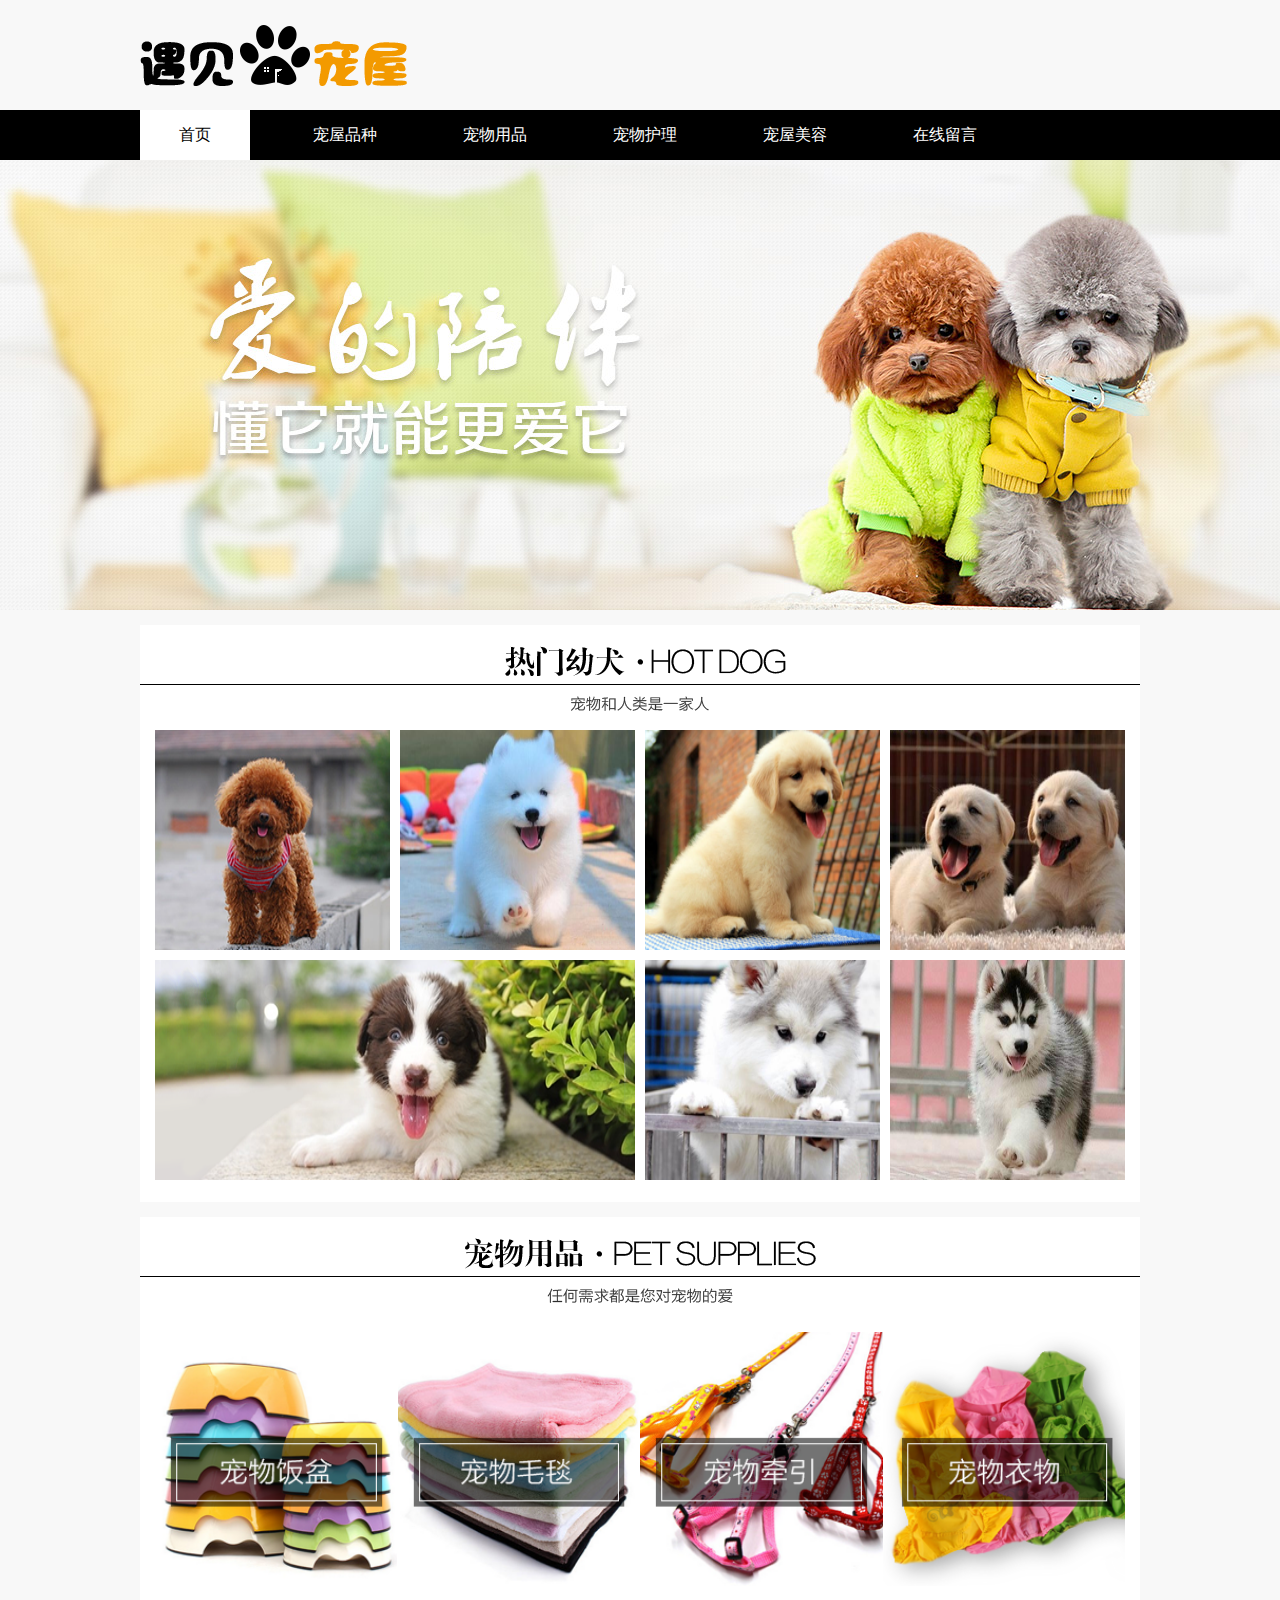
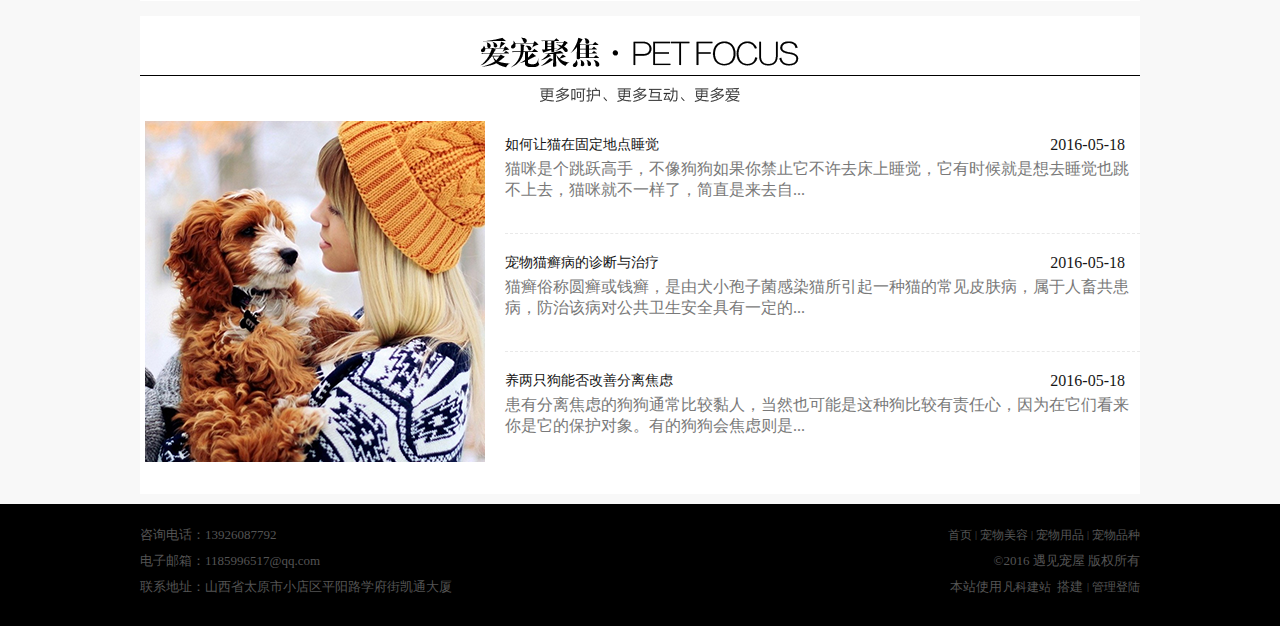
<file: index.html>
<!DOCTYPE html>
<html lang="en">
<head>
	<meta charset="UTF-8">
	<title>宠屋</title>
	<link rel="stylesheet" href="css/index.css">
	<link rel="stylesheet" href="https://at.alicdn.com/t/font_487234_25isswdsggvw8kt9.css">
	<script src="js/jquery-3.2.1.js"></script>
	<script src="js/index.js"></script>
</head>
<body>
<!-- top开始 -->
	<div class="top">
		<div class="topp">
		<img src="img/tu1.png" alt="">
		</div>	
	</div>
<!-- top结束 -->
<!-- nav开始 -->
	<div class="navv">
		<ul class="nav">
			<a href="index.html">
				<li class="nav1 nav2">
					<span>首页</span>
				</li>
			</a>
			<a href="cwyp.html">
				<li class="nav1">
					<span>宠屋品种</span>
				</li>
			</a>
			<a href="cwpz.html">
				<li class="nav1">
					<span>宠物用品</span>
				</li>
			</a>
			<a href="huli.html">
				<li class="nav1">
					<span>宠物护理</span>
				</li>
			</a>
			<a href="meirong.html">
				<li class="nav1">
					<span>宠屋美容</span>
				</li>
			</a>
			<a href="liuyan.html">
				<li class="nav1">
					<span>在线留言</span>
				</li>
			</a>
		</ul>
	</div>
<!-- nav结束 -->
<!-- banner开始 -->
	<div class="banner">
		
	</div>
<!-- banner结束 -->
<!-- center开始 -->
	<div class="center">
	<!-- 热门幼犬 -->
		<div class="rmyq">
			<div class="yqtop"></div>
				<div class="yqbottom">
					<div class="yq1">
						<div class="mark">
							<p>泰迪犬</p>
							<span>泰迪狗是非常受欢迎的体型较小的宠物伴侣。欢快，好动，聪明的特点让很多女士们选泰迪狗	做宠物。</span>
						</div>
					</div>
					<div class="yq1 yq2">
						<div class="mark">
							<p>萨摩犬</p>
							<span>摩耶德犬有着非常引人注目的外表：雪白的被毛，微笑的脸和黑色而聪明的眼睛，现在犬中最漂亮的一种。萨摩耶德犬天生聪明，对主人绝对忠诚。</span>
						</div>
					</div>
					<div class="yq1 yq3">
						<div class="mark">
							<p>金毛犬</p>
							<span>金毛比较耐寒，适合家居生活，贪玩、活跃而不爱吵闹，非常容易训练，容易与别的犬相处，是初次养狗人的首选。</span>
						</div>
					</div>
					<div class="yq1 yq4">
						<div class="mark">
							<p>拉布拉多犬</p>
							<span>拉布拉多犬性温和，体大，爱贪吃，行动稳健，眼神柔情。在众狗狗里​拉布拉多犬是个很温顺、乖巧的孩子。</span>
						</div>
					</div>
					<div class="yq1 yq5">
						<div class="mark">
							<p>边境牧羊犬</p>
							<span>边境牧羊犬是世界上智商最高的犬，教他学习一个新知识不需要超过5次他就能完成，在主人的教导下也能学会很多东西，不过它会尽可能地与你斗智斗勇。</span>
						</div>
					</div>
					<div class="yq1 yq6">
						<div class="mark">
							<p>阿拉斯加</p>
							<span>一般认为阿拉斯加雪橇犬相对于哈士奇更加敦厚和稳重，阿拉斯加雪橇犬忠实，能力强。是优秀的警备犬和工作犬，也是富有感情的家庭犬。</span>
						</div>
					</div>
					<div class="yq1 yq7">
						<div class="mark">
							<p>哈士奇</p>
							<span>最大的优势莫过于它漂亮冷酷的外型，几乎每个见过小哈的人，都会发自内心的喜爱，也许说明了人类对狼的一种虏获心理吧。</span>
						</div>
					</div>
				</div>
		</div>
	<!-- 宠物用品 -->
		<div class="cwyp">
			<div class="yotop"></div>
			<div class="ypbottom">
				<div class="yp1"><a href="qianyin.html"><img src="img/cwyp1.png" alt=""></a></div>
				<div class="yp1"><a href="qianyin.html"><img src="img/cwyp2.png" alt=""></a></div>
				<div class="yp1"><a href="qianyin.html"><img src="img/cwyp3.png" alt=""></a></div>
				<div class="yp1"><a href="qianyin.html"><img src="img/cwyp4.png" alt=""></a></div>
			</div>
		</div>
	<!-- 爱宠聚焦 -->
		<div class="acjj">
			<div class="jjtop"></div>
			<div class="jjbottom">
				<div class="jjleft"></div>
				<div class="jjright">
					<div class="r1">
						<div class="r1top">
							<a href="xiagqin.html">如何让猫在固定地点睡觉</a>
							<p>2016-05-18</p>
						</div>
							<span>猫咪是个跳跃高手，不像狗狗如果你禁止它不许去床上睡觉，它有时候就是想去睡觉也跳不上去，猫咪就不一样了，简直是来去自...</span>
					</div>
					<div class="r1">
						<div class="r1top">
							<a href="xiagqin.html">宠物猫癣病的诊断与治疗</a>
							<p>2016-05-18</p>
						</div>
						<span>猫癣俗称圆癣或钱癣，是由犬小孢子菌感染猫所引起一种猫的常见皮肤病，属于人畜共患病，防治该病对公共卫生安全具有一定的...</span>
					</div>
					<div class="r1">
						<div class="r1top">
							<a href="xiagqin.html">养两只狗能否改善分离焦虑</a>
							<p>2016-05-18</p>
						</div>
						<span>患有分离焦虑的狗狗通常比较黏人，当然也可能是这种狗比较有责任心，因为在它们看来你是它的保护对象。有的狗狗会焦虑则是...</span>
					</div>
				</div>
			</div>
		</div>
		</div>
<!-- center结束-->
<!-- bottom -->
    <div class="tom">
    	<div class="tom1">
    		<div class="bt1">
    			<div class="dianhua">咨询电话：13926087792</div>
    			<div class="lianjie">
    				<a href="">首页</a>
    				<div class="gun">|</div>
    				<a href="">宠物美容</a>
    				<div class="gun">|</div>
    				<a href="">宠物用品</a>
    				<div class="gun">|</div>
    				<a href="">宠物品种</a>
    			</div>
    		</div>
    		<div class="bt2">
    			<div class="youxiang">电子邮箱：1185996517@qq.com</div>
    			<div class="youxiang">©2016 遇见宠屋 版权所有</div>
    		</div>
    		<div class="bt3">
    			<div class="dizhi">联系地址：山西省太原市小店区平阳路学府街凯通大厦</div>
    			<div class="denglu">
    				<div class="tp">本站使用</div>
    				<a class="before" href="">
						<i class="iconfont icon-wangyiyunyinlezizhi-copy"></i>
    					<p>凡科建站</p>
    				</a>
    				<div class="tp">搭建</div>
    				<div class="gun">|</div>
    				<a class="guanli" href="">管理登陆</a>
    				
    			</div>
    		</div>
    	</div>
    </div>
<!-- xiaoguo -->
<div class="bigbox">
	<div class="box">
		<img src="img/cwpz2.png" alt="">
		<div class="btn1 iconfont"> < </div>
		<div class="btn2 iconfont"> > </div>
	</div>
	<div class="hezi">
		<div class="imgbox">
			<ul>
				<li class="imgs hot"><img src="img/cwpz2.png" alt=""></li>
				<li class="imgs"><img src="img/xxq4.jpg" alt=""></li>
				<li class="imgs"><img src="img/xxq3.jpg" alt=""></li>
				<li class="imgs"><img src="img/xxq2.jpg" alt=""></li>
			</ul>

		</div>
	</div>
	<div class="guanbi"><img src="img/guan.png" alt=""></div>
</div>
</body>
</html>
</file>
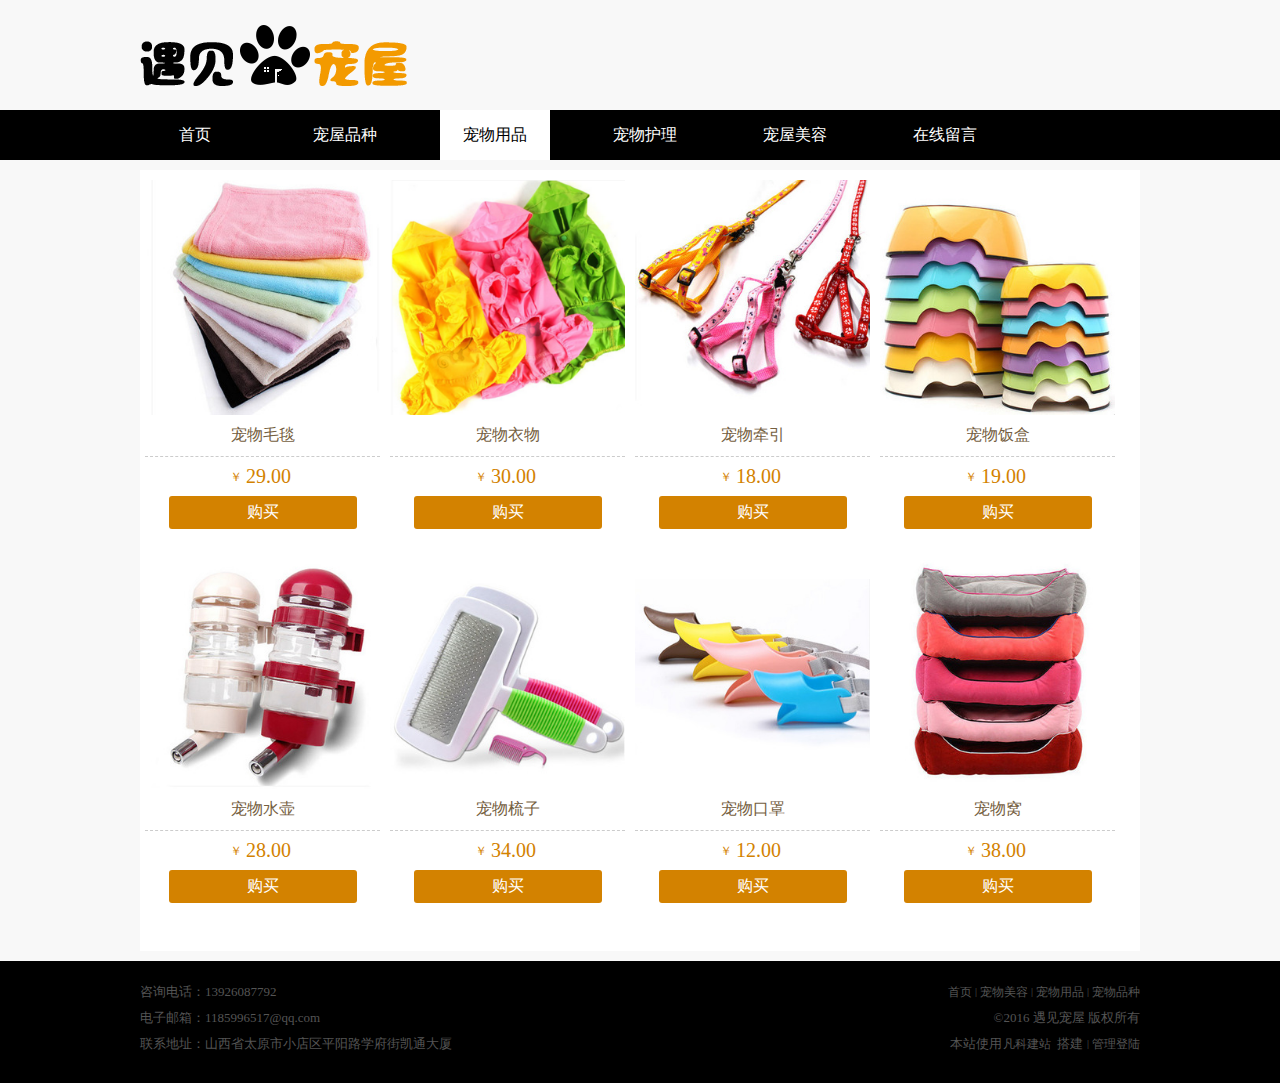
<file: cwpz.html>
<!DOCTYPE html>
<html lang="en">
<head>
	<meta charset="UTF-8">
	<title>宠物用品</title>
	<link rel="stylesheet" href="css/cwpz.css">
	<link rel="stylesheet" href="https://at.alicdn.com/t/font_487234_25isswdsggvw8kt9.css">
</head>
<body>
<!-- top开始 -->
	<div class="top">
		<div class="topp">
		<img src="img/tu1.png" alt="">
		</div>	
	</div>
<!-- top结束 -->
<!-- nav开始 -->
	<div class="navv">
				<ul class="nav">
			<a href="index.html">
				<li class="nav1">
					<span>首页</span>
				</li>
			</a>
			<a href="cwyp.html">
				<li class="nav1">
					<span>宠屋品种</span>
				</li>
			</a>
			<a href="cwpz.html">
				<li class="nav1 nav2">
					<span>宠物用品</span>
				</li>
			</a>
			<a href="huli.html">
				<li class="nav1">
					<span>宠物护理</span>
				</li>
			</a>
			<a href="meirong.html">
				<li class="nav1">
					<span>宠屋美容</span>
				</li>
			</a>
			<a href="liuyan.html">
				<li class="nav1">
					<span>在线留言</span>
				</li>
			</a>
		</ul>
	</div>
<!-- nav结束 -->
<!-- center开始 -->
	<div class="center">
		<div class="yp1">
			<div class="yp1top">
				<a href="">
					<img src="img/cwyp1.jpg" alt="">
					<span>宠物毛毯</span>
				</a>
			</div>
			<div class="qian">
				<p>￥</p>
				<i>29.00</i>
			</div>
			<div class="goumai">
				<a href="">购买</a>
			</div>
		</div>
		<div class="yp1">
			<div class="yp1top">
				<a href="">
					<img src="img/cwypp2.png" alt="">
					<span>宠物衣物</span>
				</a>
			</div>
			<div class="qian">
				<p>￥</p>
				<i>30.00</i>
			</div>
			<div class="goumai">
				<a href="">购买</a>
			</div>
		</div>
		<div class="yp1">
			<div class="yp1top">
				<a href="qianyin.html">
					<img src="img/cwypp3.jpg" alt="">
					<span>宠物牵引</span>
				</a>
			</div>
			<div class="qian">
				<p>￥</p>
				<i>18.00</i>
			</div>
			<div class="goumai">
				<a href="qianyin.html">购买</a>
			</div>
		</div>
		<div class="yp1">
			<div class="yp1top">
				<a href="">
					<img src="img/cwypp4.jpg" alt="">
					<span>宠物饭盒</span>
				</a>
			</div>
			<div class="qian">
				<p>￥</p>
				<i>19.00</i>
			</div>
			<div class="goumai">
				<a href="">购买</a>
			</div>
		</div>
		<div class="yp1">
			<div class="yp1top">
				<a href="">
					<img src="img/cwypp5.jpg" alt="">
					<span>宠物水壶</span>
				</a>
			</div>
			<div class="qian">
				<p>￥</p>
				<i>28.00</i>
			</div>
			<div class="goumai">
				<a href="">购买</a>
			</div>
		</div>
		<div class="yp1">
			<div class="yp1top">
				<a href="">
					<img src="img/cwypp6.jpg" alt="">
					<span>宠物梳子</span>
				</a>
			</div>
			<div class="qian">
				<p>￥</p>
				<i>34.00</i>
			</div>
			<div class="goumai">
				<a href="">购买</a>
			</div>
		</div>
		<div class="yp1">
			<div class="yp1top">
				<a href="">
					<img src="img/cwypp7.jpg" alt="">
					<span>宠物口罩</span>
				</a>
			</div>
			<div class="qian">
				<p>￥</p>
				<i>12.00</i>
			</div>
			<div class="goumai">
				<a href="">购买</a>
			</div>
		</div>
		<div class="yp1">
			<div class="yp1top">
				<a href="">
					<img src="img/cwypp8.jpg" alt="">
					<span>宠物窝</span>
				</a>
			</div>
			<div class="qian">
				<p>￥</p>
				<i>38.00</i>
			</div>
			<div class="goumai">
				<a href="">购买</a>
			</div>
		</div>
	</div>
<!-- bottom -->
    <div class="tom">
    	<div class="tom1">
    		<div class="bt1">
    			<div class="dianhua">咨询电话：13926087792</div>
    			<div class="lianjie">
    				<a href="">首页</a>
    				<div class="gun">|</div>
    				<a href="">宠物美容</a>
    				<div class="gun">|</div>
    				<a href="">宠物用品</a>
    				<div class="gun">|</div>
    				<a href="">宠物品种</a>
    			</div>
    		</div>
    		<div class="bt2">
    			<div class="youxiang">电子邮箱：1185996517@qq.com</div>
    			<div class="youxiang">©2016 遇见宠屋 版权所有</div>
    		</div>
    		<div class="bt3">
    			<div class="dizhi">联系地址：山西省太原市小店区平阳路学府街凯通大厦</div>
    			<div class="denglu">
    				<div class="tp">本站使用</div>
    				<a class="before" href="">
						<i class="iconfont icon-wangyiyunyinlezizhi-copy"></i>
    					<p>凡科建站</p>
    				</a>
    				<div class="tp">搭建</div>
    				<div class="gun">|</div>
    				<a class="guanli" href="">管理登陆</a>
    				
    			</div>
    		</div>
    	</div>
    </div>
</body>
</html>
</file>
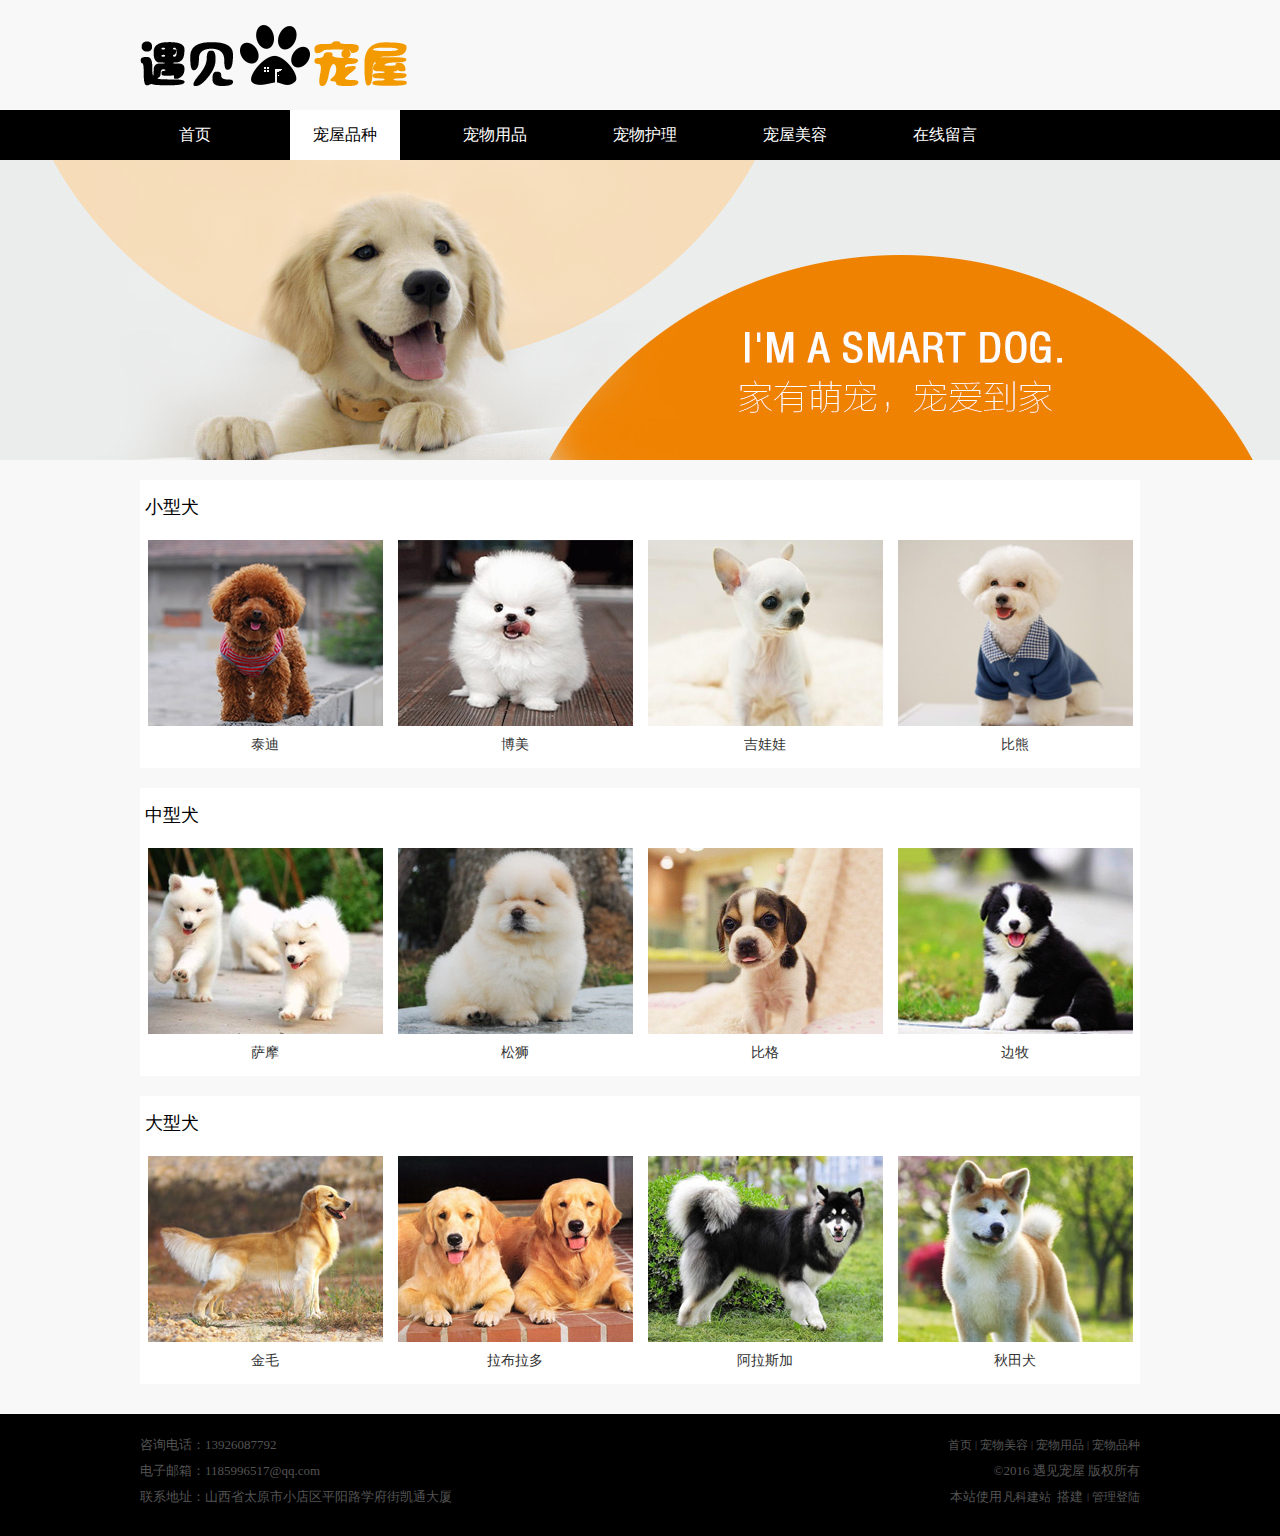
<file: cwyp.html>
<!DOCTYPE html>
<html lang="en">
<head>
	<meta charset="UTF-8">
	<title>宠物品种</title>
	<link rel="stylesheet" href="css/cwyp.css">
	<link rel="stylesheet" href="https://at.alicdn.com/t/font_487234_25isswdsggvw8kt9.css">
	<script src="js/jquery-3.2.1.js"></script>
	<script src="js/cwyp.js"></script>
</head>
<body>
<!-- top开始 -->
<div class="top">
	<div class="topp">
		<img src="img/tu1.png" alt="">
	</div>
</div>
<!-- top结束 -->
<!-- nav开始 -->
<div class="navv">
	<ul class="nav">
		<a href="index.html">
			<li class="nav1">
				<span>首页</span>
			</li>
		</a>
		<a href="cwyp.html">
			<li class="nav1 nav2">
				<span>宠屋品种</span>
			</li>
		</a>
		<a href="cwpz.html">
			<li class="nav1">
				<span>宠物用品</span>
			</li>
		</a>
		<a href="huli.html">
			<li class="nav1">
				<span>宠物护理</span>
			</li>
		</a>
		<a href="meirong.html">
			<li class="nav1">
				<span>宠屋美容</span>
			</li>
		</a>
		<a href="liuyan.html">
			<li class="nav1">
				<span>在线留言</span>
			</li>
		</a>
	</ul>
</div>
<!-- nav结束 -->
<!-- banner开始 -->
	<div class="banner"></div>
<!-- banner结束 -->
<!-- center开始 -->
	<div class="center">
<!-- 小型犬开始 -->
	<div class="xxq">
		<div class="xxqtop"><p>小型犬</p></div>
		<div class="xxqbottom">
			<div class="xxq1">
				<div class="sousuo">
					<div>
						<img src="img/sousuo.png" alt="">
					</div>
				</div>
				<div>
					<img src="img/cwpz2.png" alt="">
				</div>
				<span>泰迪</span>
			</div>
			<div class="xxq1">
				<div class="sousuo">
					<div>
						<img src="img/sousuo.png" alt="">
					</div>
				</div>
				<div>
					<img src="img/xxq2.jpg" alt="">
				</div>
				<span>博美</span>
			</div>
			<div class="xxq1">
				<div class="sousuo">
					<div>
						<img src="img/sousuo.png" alt="">
					</div>
				</div>
				<div>
					<img src="img/xxq3.jpg" alt="">
				</div>
				<span>吉娃娃</span>
			</div>
			<div class="xxq1">
				<div class="sousuo">
					<div>
						<img src="img/sousuo.png" alt="">
					</div>
				</div>
				<div>
					<img src="img/xxq4.jpg" alt="">
				</div>
				<span>比熊</span>
			</div>
		</div>
	</div>
<!-- 小型犬结束 -->
<!-- 中型犬开始 -->
	<div class="xxq">
		<div class="xxqtop"><p>中型犬</p></div>
		<div class="xxqbottom">
			<div class="xxq1">
				<div class="sousuo">
					<div>
						<img src="img/sousuo.png" alt="">
					</div>
				</div>
				<div>
					<img src="img/zxq1.jpg" alt="">
				</div>
				<span>萨摩</span>
			</div>
			<div class="xxq1">
				<div class="sousuo">
					<div>
						<img src="img/sousuo.png" alt="">
					</div>
				</div>
				<div>
					<img src="img/zxq2.jpg" alt="">
				</div>
				<span>松狮</span>
			</div>
			<div class="xxq1">
				<div class="sousuo">
					<div>
						<img src="img/sousuo.png" alt="">
					</div>
				</div>
				<a href=""><img src="img/zxq3.jpg" alt=""></a>
				<span>比格</span>
			</div>
			<div class="xxq1">
				<div class="sousuo">
					<div>
						<img src="img/sousuo.png" alt="">
					</div>
				</div>
				<div>
					<img src="img/zxq4.jpg" alt="">
				</div>
				<span>边牧</span>
			</div>
		</div>
	</div>
<!-- 中型犬结束 -->
<!-- 大型犬开始 -->
	<div class="xxq">
		<div class="xxqtop"><p>大型犬</p></div>
		<div class="xxqbottom">
			<div class="xxq1">
				<div class="sousuo">
					<div>
						<img src="img/sousuo.png" alt="">
					</div>
				</div>
				<div>
					<img src="img/dxq.jpg" alt="">
				</div>
				<span>金毛</span>
			</div>
			<div class="xxq1">
				<div class="sousuo">
					<div>
						<img src="img/sousuo.png" alt="">
					</div>
				</div>
				<div>
					<img src="img/dxq2.jpg" alt="">
				</div>
				<span>拉布拉多</span>
			</div>
			<div class="xxq1">
				<div class="sousuo">
					<div>
						<img src="img/sousuo.png" alt="">
					</div>
				</div>
				<div>
					<img src="img/dxq3.jpg" alt="">
				</div>
				<span>阿拉斯加</span>
			</div>
			<div class="xxq1">
				<div class="sousuo">
					<div>
						<img src="img/sousuo.png" alt="">
					</div>
				</div>
				<div>
					<img src="img/dxg4.jpg" alt="">
				</div>
				<span>秋田犬</span>
			</div>
		</div>
	</div>
<!-- 大型犬结束 -->
	</div>
<!-- center结束 -->
<!-- bottom -->
    <div class="tom">
    	<div class="tom1">
    		<div class="bt1">
    			<div class="dianhua">咨询电话：13926087792</div>
    			<div class="lianjie">
    				<a href="">首页</a>
    				<div class="gun">|</div>
    				<a href="">宠物美容</a>
    				<div class="gun">|</div>
    				<a href="">宠物用品</a>
    				<div class="gun">|</div>
    				<a href="">宠物品种</a>
    			</div>
    		</div>
    		<div class="bt2">
    			<div class="youxiang">电子邮箱：1185996517@qq.com</div>
    			<div class="youxiang">©2016 遇见宠屋 版权所有</div>
    		</div>
    		<div class="bt3">
    			<div class="dizhi">联系地址：山西省太原市小店区平阳路学府街凯通大厦</div>
    			<div class="denglu">
    				<div class="tp">本站使用</div>
    				<a class="before" href="">
						<i class="iconfont icon-wangyiyunyinlezizhi-copy"></i>
    					<p>凡科建站</p>
    				</a>
    				<div class="tp">搭建</div>
    				<div class="gun">|</div>
    				<a class="guanli" href="">管理登陆</a>
    				
    			</div>
    		</div>
    	</div>
    </div>
<!-- xiaoguo -->
<div class="bigbox">
	<div class="box">
		<img src="img/cwpz2.png" alt="">
		<div class="btn1 iconfont"> < </div>
		<div class="btn2 iconfont"> > </div>
	</div>
	<div class="hezi">
		<div class="imgbox">
			<ul>
				<li class="imgs hot"><img src="img/cwpz2.png" alt=""></li>
				<li class="imgs"><img src="img/xxq4.jpg" alt=""></li>
				<li class="imgs"><img src="img/xxq3.jpg" alt=""></li>
                <li class="imgs"><img src="img/xxq2.jpg" alt=""></li>
			</ul>
			
		</div>
	</div>
	<div class="guanbi"><img src="img/guan.png" alt=""></div>
</div>
	
</body>
</html>
</file>
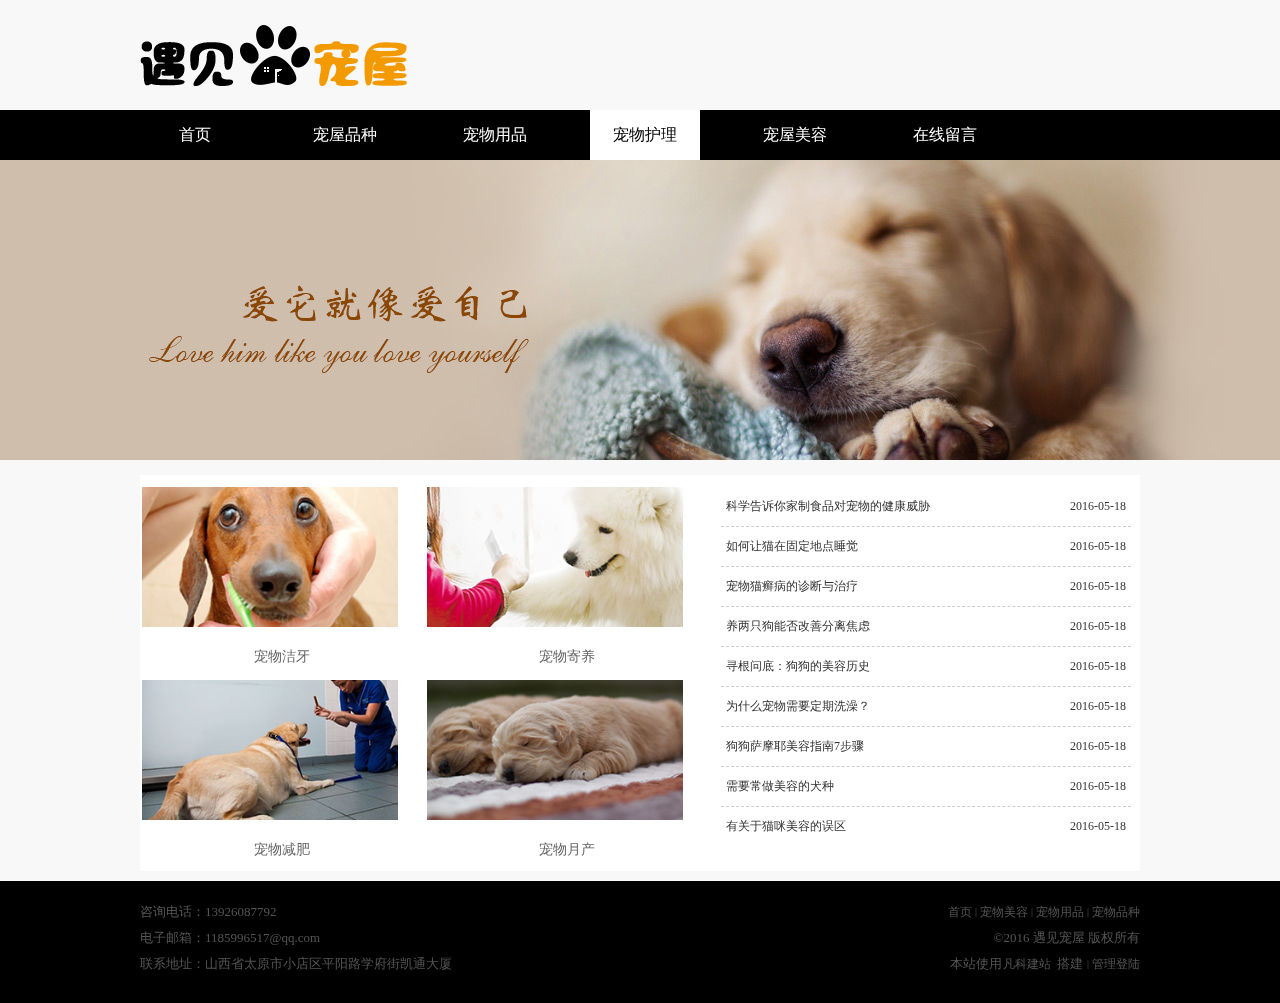
<file: huli.html>
<!DOCTYPE html>
<html lang="en">
    <head>
        <meta charset="utf-8">
        <title>宠屋护理</title>
        <link rel="stylesheet" href="css/huli.css">
        <link rel="stylesheet" href="https://at.alicdn.com/t/font_487234_25isswdsggvw8kt9.css">
        <script src="js/jquery-3.2.1.js"></script>
        <script src="js/huli.js"></script>
    </head>
    <body>
<!-- top开始 -->
    <div class="top">
        <div class="topp">
        <img src="img/tu1.png" alt="">
        </div>  
    </div>
<!-- top结束 -->
<!-- nav开始 -->
    <div class="navv">
        <ul class="nav">
            <a href="index.html">
                <li class="nav1">
                    <span>首页</span>
                </li>
            </a>
            <a href="cwyp.html">
                <li class="nav1">
                    <span>宠屋品种</span>
                </li>
            </a>
            <a href="cwpz.html">
                <li class="nav1">
                    <span>宠物用品</span>
                </li>
            </a>
            <a href="huli.html">
                <li class="nav1 nav2">
                    <span>宠物护理</span>
                </li>
            </a>
            <a href="meirong.html">
                <li class="nav1">
                    <span>宠屋美容</span>
                </li>
            </a>
            <a href="liuyan.html">
                <li class="nav1">
                    <span>在线留言</span>
                </li>
            </a>
        </ul>
    </div>
<!-- nav结束 -->
<!-- banner -->
    <div class="banner">
    </div>
<!-- con -->
    <div class="con">
    	<ul class="con1">
    		<div class="con1-1">
                <img src="img/huli/jieya.png" alt="" width="256" height="140">
    			<a class="zi" href="">宠物洁牙</a>
    		</div>
    		<div class="con1-1">
                <img src="img/huli/jiyang.png" alt="" width="256" height="140">
    			<a class="zi" href="">宠物寄养</a>
    		</div>
    		<div class="con1-1">
                <img src="img/huli/jianfei.png" alt="" width="256" height="140">
    			<a class="zi" href="">宠物减肥</a>
    		</div>
    		<div class="con1-1">
                <img src="img/huli/yuechan.png" alt="" width="256" height="140">
    			<a class="zi" href="">宠物月产</a>
    		</div>
    	</ul>
    	<div class="con2">
    		<div class="wenti">
    			<a href="xiagqin.html">
    				<div class="ti">科学告诉你家制食品对宠物的健康威胁</div>
    				<div class="date">2016-05-18</div>
    			</a>
    		</div>
    		<div class="wenti">
    			<a href="xiagqin.html">
    				<div class="ti">如何让猫在固定地点睡觉</div>
    				<div class="date">2016-05-18</div>
    			</a>
    		</div>
    		<div class="wenti">
    			<a href="xiagqin.html">
    				<div class="ti">宠物猫癣病的诊断与治疗</div>
    				<div class="date">2016-05-18</div>
    			</a>
    		</div>
    		<div class="wenti">
    			<a href="xiagqin.html">
    				<div class="ti">养两只狗能否改善分离焦虑</div>
    				<div class="date">2016-05-18</div>
    			</a>
    		</div>
    		<div class="wenti">
    			<a href="xiagqin.html">
    				<div class="ti">寻根问底：狗狗的美容历史</div>
    				<div class="date">2016-05-18</div>
    			</a>
    		</div>
    		<div class="wenti">
    			<a href="xiagqin.html">
    				<div class="ti">为什么宠物需要定期洗澡？</div>
    				<div class="date">2016-05-18</div>
    			</a>
    		</div>
    		<div class="wenti">
    			<a href="xiagqin.html">
    				<div class="ti">狗狗萨摩耶美容指南7步骤</div>
    				<div class="date">2016-05-18</div>
    			</a>
    		</div>
    		<div class="wenti">
    			<a href="xiagqin.html">
    				<div class="ti">需要常做美容的犬种</div>
    				<div class="date">2016-05-18</div>
    			</a>
    		</div>
    		<div class="wenti">
    			<a href="xiagqin.html">
    				<div class="ti">有关于猫咪美容的误区</div>
    				<div class="date">2016-05-18</div>
    			</a>
    		</div>
    		
    	</div>
    </div>
<!-- bottom -->
    <div class="tom">
        <div class="tom1">
            <div class="bt1">
                <div class="dianhua">咨询电话：13926087792</div>
                <div class="lianjie">
                    <a href="">首页</a>
                    <div class="gun">|</div>
                    <a href="">宠物美容</a>
                    <div class="gun">|</div>
                    <a href="">宠物用品</a>
                    <div class="gun">|</div>
                    <a href="">宠物品种</a>
                </div>
            </div>
            <div class="bt2">
                <div class="youxiang">电子邮箱：1185996517@qq.com</div>
                <div class="youxiang">©2016 遇见宠屋 版权所有</div>
            </div>
            <div class="bt3">
                <div class="dizhi">联系地址：山西省太原市小店区平阳路学府街凯通大厦</div>
                <div class="denglu">
                    <div class="tp">本站使用</div>
                    <a class="before" href="">
                        <i class="iconfont icon-wangyiyunyinlezizhi-copy"></i>
                        <p>凡科建站</p>
                    </a>
                    <div class="tp">搭建</div>
                    <div class="gun">|</div>
                    <a class="guanli" href="">管理登陆</a>
                    
                </div>
            </div>
        </div>
    </div>
<!-- 效果 -->
    <div class="box">
        <ul class="ul">
            <li><img src="img/huli/jieya.png" alt=""></li>
            <li><img src="img/huli/jiyang.png" alt=""></li>
            <li><img src="img/huli/jianfei.png" alt=""></li>
            <li><img src="img/huli/yuechan.png" alt=""></li>
        </ul>
        <div class="hezi">
            <img src="" alt="">
        </div>
        <ul class="ull">
            <li><img src="img/huli/jieya.png" alt=""></li>
            <li><img src="img/huli/jiyang.png" alt=""></li>
            <li><img src="img/huli/jianfei.png" alt=""></li>
            <li><img src="img/huli/yuechan.png" alt=""></li>
        </ul>
        <div class="guanbi">
            <img src="img/guan.png" alt="">
        </div>
    </div>
</html>
</file>
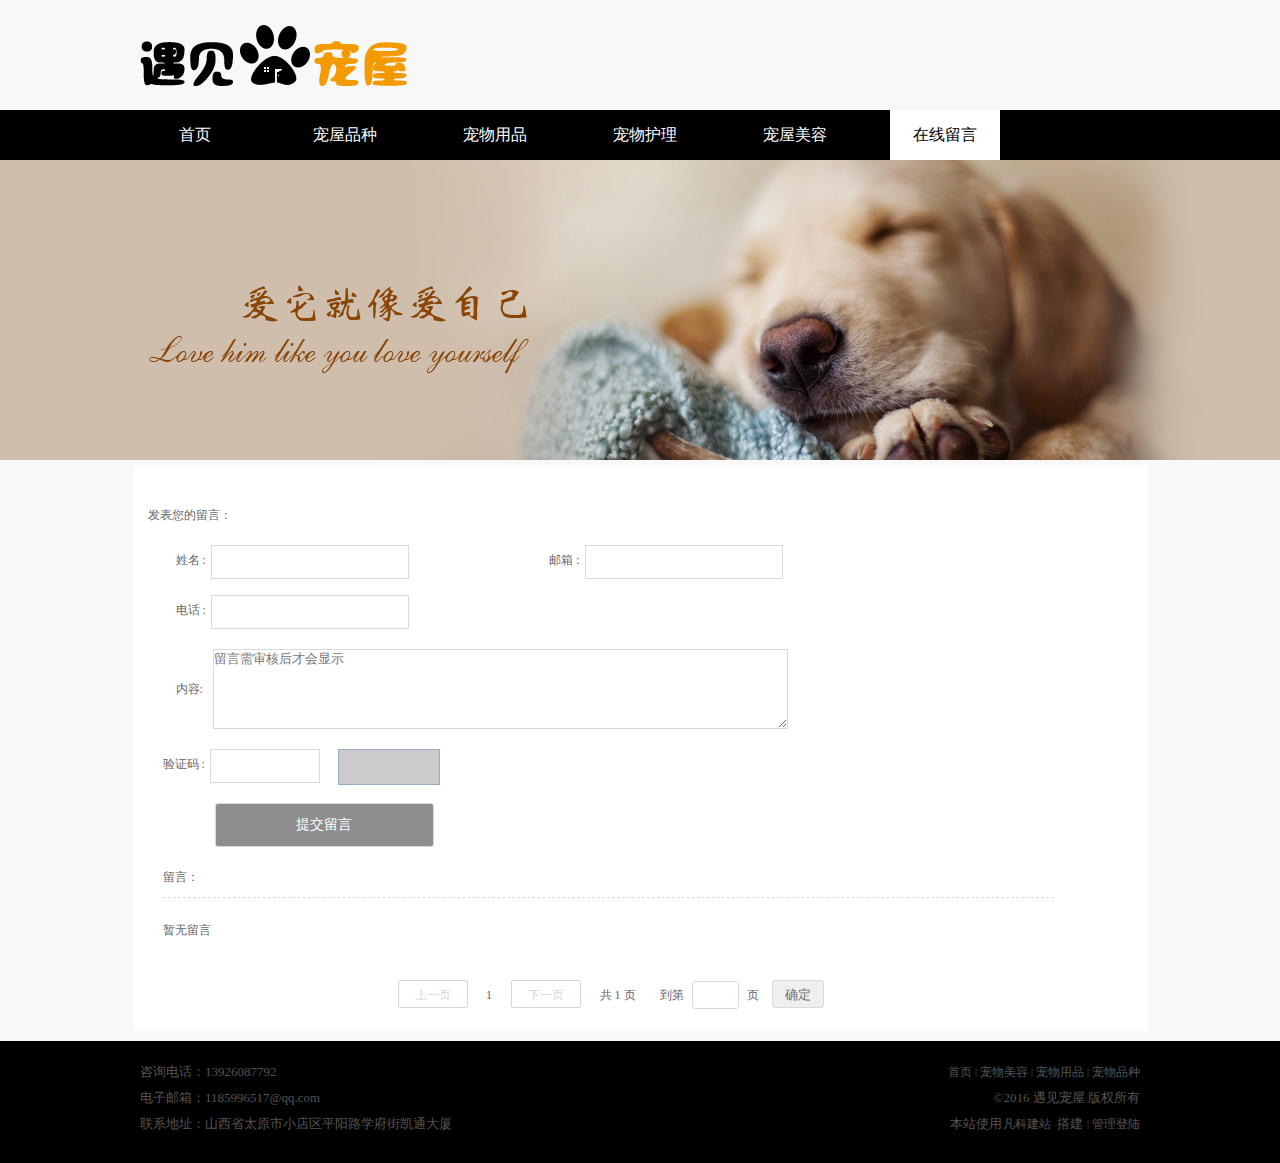
<file: liuyan.html>
<!DOCTYPE html>
<html lang="en">
    <head>
        <meta charset="utf-8">
        <title>在线留言</title>
        <link rel="stylesheet" href="css/liuyan.css">
        <link rel="stylesheet" href="https://at.alicdn.com/t/font_487234_25isswdsggvw8kt9.css">
    </head>
    <body>
<!-- top开始 -->
    <div class="top">
        <div class="topp">
        <img src="img/tu1.png" alt="">
        </div>  
    </div>
<!-- top结束 -->
<!-- nav开始 -->
    <div class="navv">
                <ul class="nav">
            <a href="index.html">
                <li class="nav1">
                    <span>首页</span>
                </li>
            </a>
            <a href="cwyp.html">
                <li class="nav1">
                    <span>宠屋品种</span>
                </li>
            </a>
            <a href="cwpz.html">
                <li class="nav1">
                    <span>宠物用品</span>
                </li>
            </a>
            <a href="huli.html">
                <li class="nav1">
                    <span>宠物护理</span>
                </li>
            </a>
            <a href="meirong.html">
                <li class="nav1">
                    <span>宠屋美容</span>
                </li>
            </a>
            <a href="liuyan.html">
                <li class="nav1 nav2">
                    <span>在线留言</span>
                </li>
            </a>
        </ul>
    </div>
<!-- nav结束 -->
<!-- banner -->
    <div class="banner">
    </div>
<!-- 表单 -->
    <div class="form">
        <div class="top">发表您的留言：</div>
        <form action="">
            <label class="lb1" for="name">姓名 : </label>
            <input type="text" id="name" required>
            <input type="email" id="youxiang" required>
            <label class="lb2" for="youxiang">邮箱 : </label>
            <div class="keng">
                <label class="lb3" for="tel">电话 : </label>
                <input type="tel" id="tel" required>
            </div>
            <div class="keng1">
                <label class="lb4" for="wenben">内容:</label>
                <textarea name="" id="wenben" cols="30" rows="10" placeholder="留言需审核后才会显示"></textarea>
            </div>
            <div class="keng2">
                <label class="lb5" for="yanzheng">验证码 : </label>
                <input type="text" id="yanzheng" required>
                <div class="suiji"></div>
            </div>
            <div class="keng3">
                <input type="submit" value="提交留言">
            </div>
        </form>
        <!-- liuyan -->
        <div class="liuye">留言：</div>
        <div class="zanwu">暂无留言</div>
        <div class="fanye">
            <div class="qian">
                <a href="">上一页</a>
            </div>
            <div class="yeshu">1</div>
            <div class="qian">
                <a href="">下一页</a>
            </div>
             <div class="yeshu1">共 1 页</div>
             <div class="tiao">
                 到第 <input type="text" id="shu"> 页
                 <input type="button" name="" id="dianji" value="确定">
             </div>
        </div>
    </div>
<!-- bottom -->
    <div class="tom">
        <div class="tom1">
            <div class="bt1">
                <div class="dianhua">咨询电话：13926087792</div>
                <div class="lianjie">
                    <a href="">首页</a>
                    <div class="gun">|</div>
                    <a href="">宠物美容</a>
                    <div class="gun">|</div>
                    <a href="">宠物用品</a>
                    <div class="gun">|</div>
                    <a href="">宠物品种</a>
                </div>
            </div>
            <div class="bt2">
                <div class="youxiang">电子邮箱：1185996517@qq.com</div>
                <div class="youxiang">©2016 遇见宠屋 版权所有</div>
            </div>
            <div class="bt3">
                <div class="dizhi">联系地址：山西省太原市小店区平阳路学府街凯通大厦</div>
                <div class="denglu">
                    <div class="tp">本站使用</div>
                    <a class="before" href="">
                        <i class="iconfont icon-wangyiyunyinlezizhi-copy"></i>
                        <p>凡科建站</p>
                    </a>
                    <div class="tp">搭建</div>
                    <div class="gun">|</div>
                    <a class="guanli" href="">管理登陆</a>
                    
                </div>
            </div>
        </div>
    </div>  
    </body>
</html>
</file>
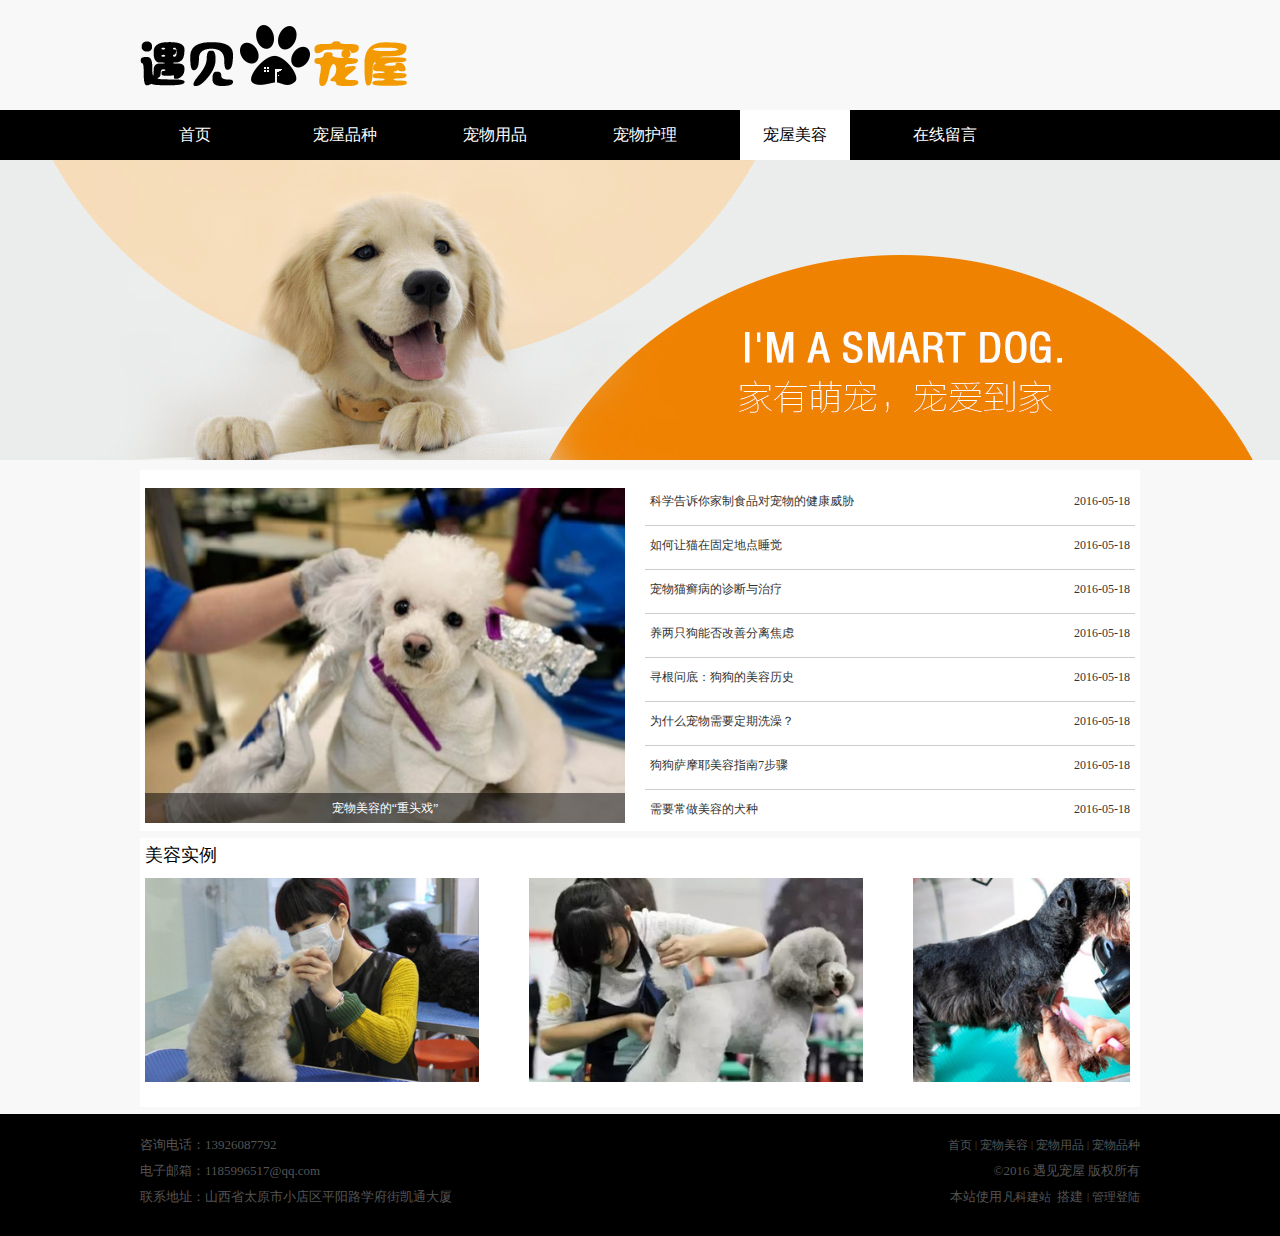
<file: meirong.html>
<!DOCTYPE html>
<html lang="en">
    <head>
        <meta charset="utf-8">
        <title>宠物美容</title>
        <link rel="stylesheet" href="css/meirong.css">
        <link rel="stylesheet" href="https://at.alicdn.com/t/font_487234_25isswdsggvw8kt9.css">
        <script src="js/jquery-3.2.1.js"></script>
        <script src="js/meirong.js"></script>
    </head>
    <body>
<!-- top开始 -->
    <div class="top">
        <div class="topp">
        <img src="img/tu1.png" alt="">
        </div>  
    </div>
<!-- top结束 -->
<!-- nav开始 -->
    <div class="navv">
                <ul class="nav">
            <a href="index.html">
                <li class="nav1">
                    <span>首页</span>
                </li>
            </a>
            <a href="cwyp.html">
                <li class="nav1">
                    <span>宠屋品种</span>
                </li>
            </a>
            <a href="cwpz.html">
                <li class="nav1">
                    <span>宠物用品</span>
                </li>
            </a>
            <a href="huli.html">
                <li class="nav1">
                    <span>宠物护理</span>
                </li>
            </a>
            <a href="meirong.html">
                <li class="nav1 nav2">
                    <span>宠屋美容</span>
                </li>
            </a>
            <a href="liuyan.html">
                <li class="nav1">
                    <span>在线留言</span>
                </li>
            </a>
        </ul>
    </div>
<!-- nav结束 -->
<!-- banner -->
    <div class="banner">
    </div>
<!-- con -->
    <div class="con">
    	<div class="zuo">
    		<img src="img/meirong/meirong.png" alt="" width="498" height="335">
    		<div class="tiao">
    			宠物美容的“重头戏”
    		</div>
    	</div>
    	<div class="you">
    		<div class="wenti">
    			<a href="">
    				<div class="ti">科学告诉你家制食品对宠物的健康威胁</div>
    				<div class="date">2016-05-18</div>
    			</a>
    		</div>
    		<div class="wenti">
    			<a href="">
    				<div class="ti">如何让猫在固定地点睡觉</div>
    				<div class="date">2016-05-18</div>
    			</a>
    		</div>
    		<div class="wenti">
    			<a href="">
    				<div class="ti">宠物猫癣病的诊断与治疗</div>
    				<div class="date">2016-05-18</div>
    			</a>
    		</div>
    		<div class="wenti">
    			<a href="">
    				<div class="ti">养两只狗能否改善分离焦虑</div>
    				<div class="date">2016-05-18</div>
    			</a>
    		</div>
    		<div class="wenti">
    			<a href="">
    				<div class="ti">寻根问底：狗狗的美容历史</div>
    				<div class="date">2016-05-18</div>
    			</a>
    		</div>
    		<div class="wenti">
    			<a href="">
    				<div class="ti">为什么宠物需要定期洗澡？</div>
    				<div class="date">2016-05-18</div>
    			</a>
    		</div>
    		<div class="wenti">
    			<a href="">
    				<div class="ti">狗狗萨摩耶美容指南7步骤</div>
    				<div class="date">2016-05-18</div>
    			</a>
    		</div>
    		<div class="wenti">
    			<a href="">
    				<div class="ti">需要常做美容的犬种</div>
    				<div class="date">2016-05-18</div>
    			</a>
    		</div>
    		
    	</div>
    </div>
<!-- 美容 -->
    <div class="con2">
    	<div class="top">美容实例</div>
    	<div class="tpcon">
    		<ul class="tu">
                <li>
                    <img src="img/meirong/meir1.jpg" alt="">
                </li>
                <li>
                    <img src="img/meirong/meir2.jpg" alt="">
                </li>
                <li>
                    <img src="img/meirong/meir3.jpg" alt="">
                </li>
                <li>
                    <img src="img/meirong/meir4.jpg" alt="">
                </li>
                <li>
                    <img src="img/meirong/mrir5.jpg" alt="">
                </li>
                <li>
                    <img src="img/meirong/meir6.jpg" alt="">
                </li>
    		</ul>
    	</div>
    </div>
<!-- bottom -->
    <div class="tom">
        <div class="tom1">
            <div class="bt1">
                <div class="dianhua">咨询电话：13926087792</div>
                <div class="lianjie">
                    <a href="">首页</a>
                    <div class="gun">|</div>
                    <a href="">宠物美容</a>
                    <div class="gun">|</div>
                    <a href="">宠物用品</a>
                    <div class="gun">|</div>
                    <a href="">宠物品种</a>
                </div>
            </div>
            <div class="bt2">
                <div class="youxiang">电子邮箱：1185996517@qq.com</div>
                <div class="youxiang">©2016 遇见宠屋 版权所有</div>
            </div>
            <div class="bt3">
                <div class="dizhi">联系地址：山西省太原市小店区平阳路学府街凯通大厦</div>
                <div class="denglu">
                    <div class="tp">本站使用</div>
                    <a class="before" href="">
                        <i class="iconfont icon-wangyiyunyinlezizhi-copy"></i>
                        <p>凡科建站</p>
                    </a>
                    <div class="tp">搭建</div>
                    <div class="gun">|</div>
                    <a class="guanli" href="">管理登陆</a>
                    
                </div>
            </div>
        </div>
    </div>
</html>
</file>
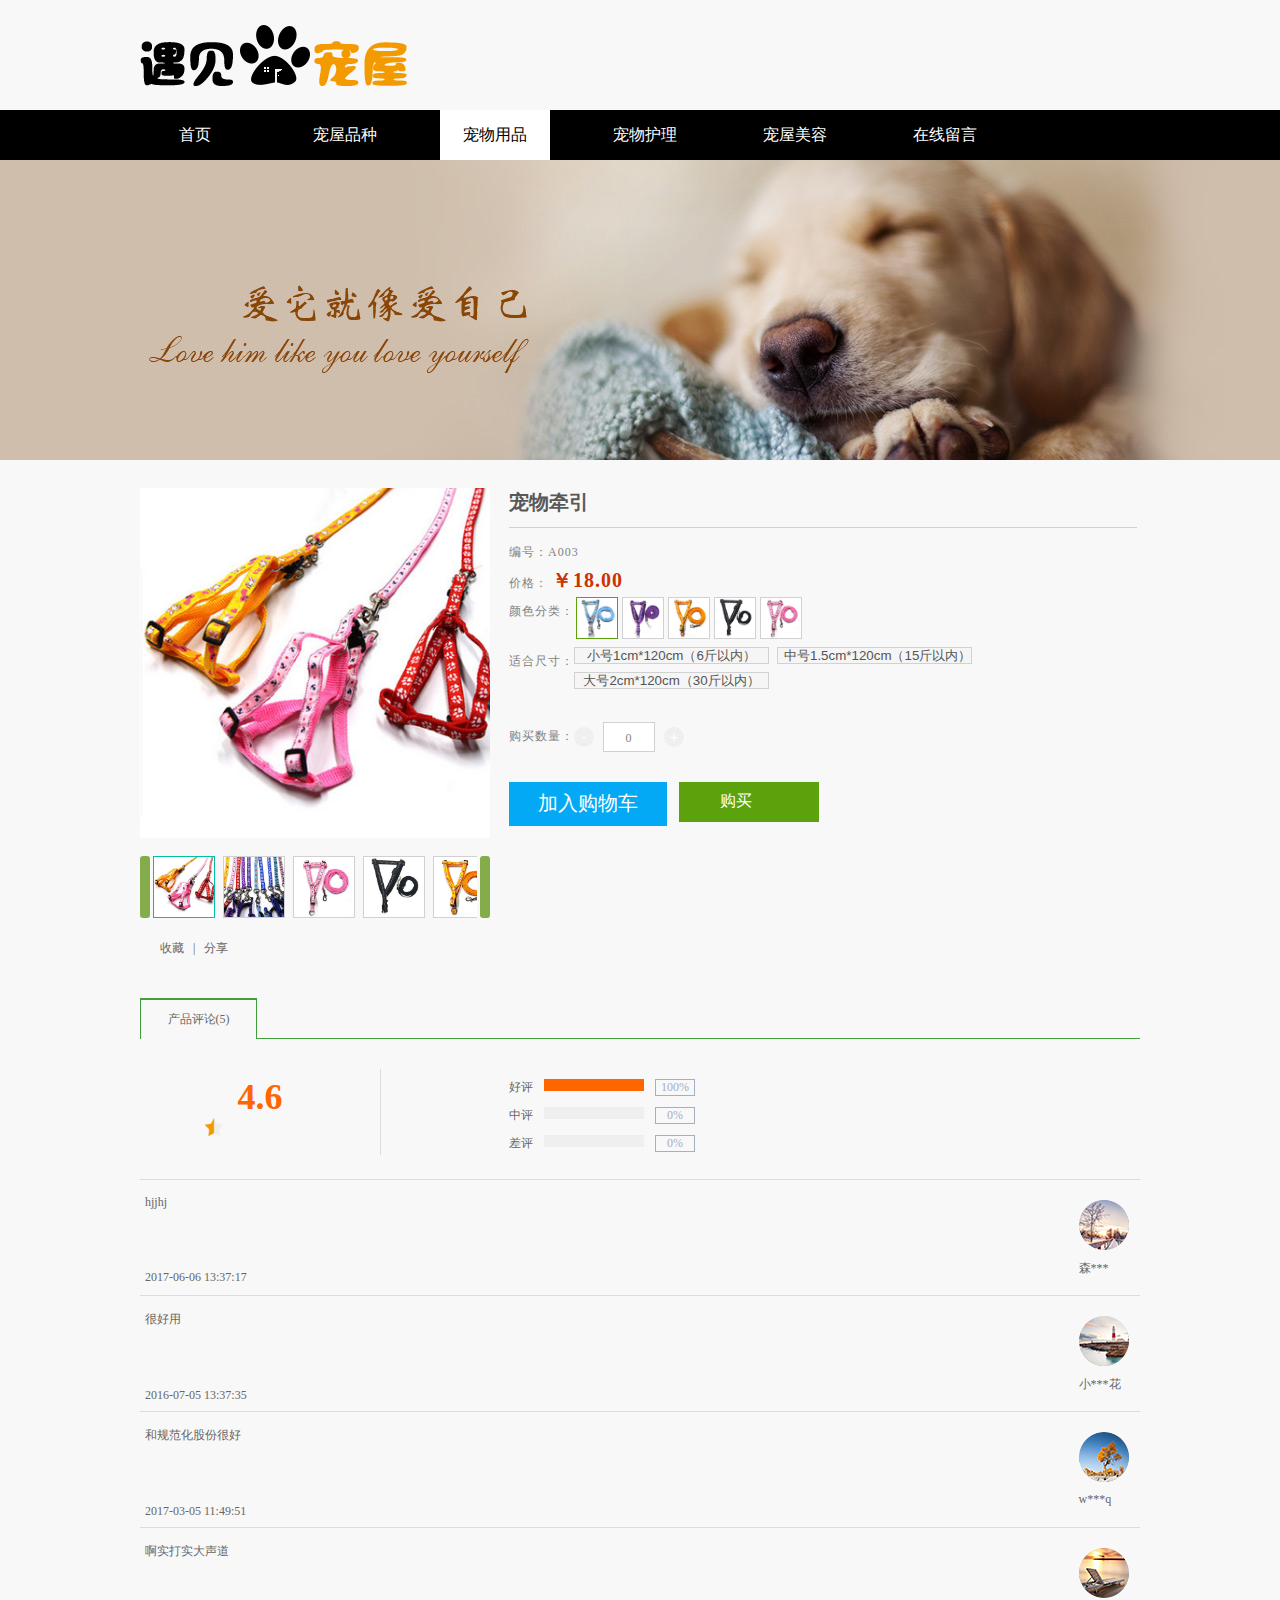
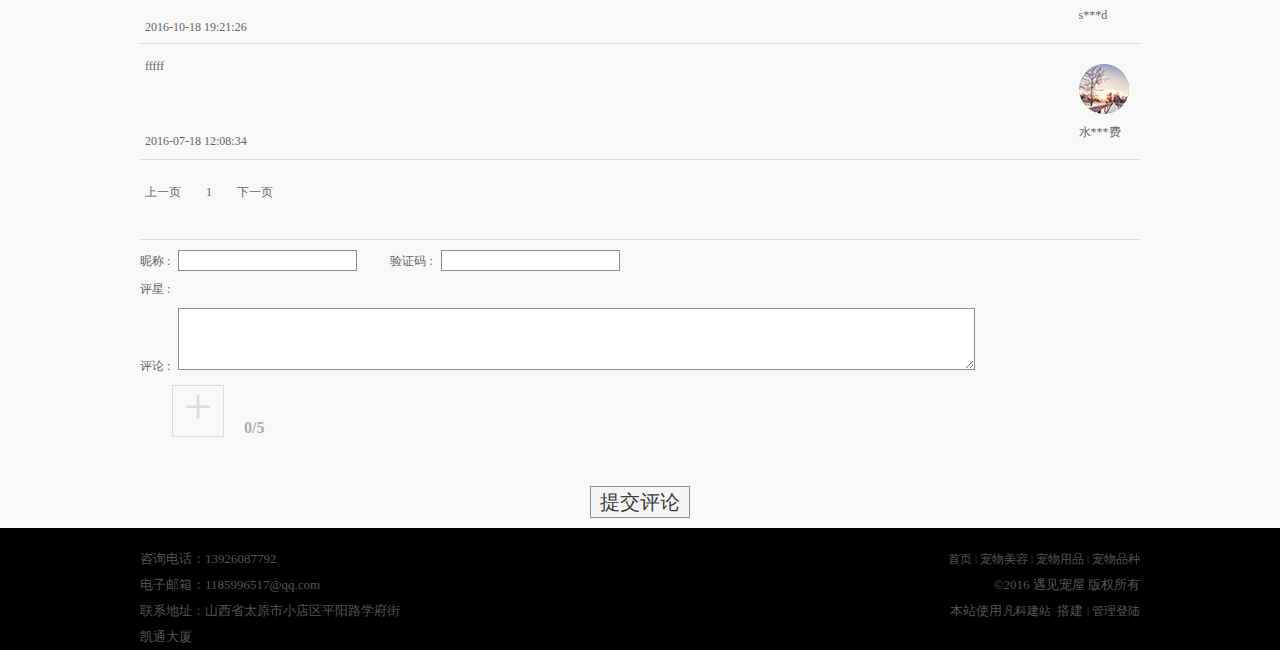
<file: qianyin.html>
<!DOCTYPE html>
<html lang="en">
<head>
	<meta charset="UTF-8">
	<title>宠物牵引</title>
	<link rel="stylesheet" href="css/qianyin.css">
	<link rel="stylesheet" href="https://at.alicdn.com/t/font_487234_bava0lw5svlblnmi.css">
	<script src="js/jquery-3.2.1.js"></script>
	<script src="js/qianyin.js"></script>
</head>
<body>
<!-- top开始 -->
    <div class="top">
        <div class="topp">
        <img src="img/tu1.png" alt="">
        </div>  
    </div>
<!-- top结束 -->
<!-- nav开始 -->
    <div class="navv">
		<ul class="nav">
			<a href="index.html">
				<li class="nav1">
					<span>首页</span>
				</li>
			</a>
			<a href="cwyp.html">
				<li class="nav1">
					<span>宠屋品种</span>
				</li>
			</a>
			<a href="cwpz.html">
				<li class="nav1 nav2">
					<span>宠物用品</span>
				</li>
			</a>
			<a href="huli.html">
				<li class="nav1">
					<span>宠物护理</span>
				</li>
			</a>
			<a href="meirong.html">
				<li class="nav1">
					<span>宠屋美容</span>
				</li>
			</a>
			<a href="liuyan.html">
				<li class="nav1">
					<span>在线留言</span>
				</li>
			</a>
        </ul>
    </div>
<!-- nav结束 -->
<!-- banner -->
    <div class="banner">
    </div>
<!-- center开始 -->
	<div class="center">
		<div class="ctop">
			<div class="ctl">
				<div class="imgBox">
					<ul class="ctl1">
						<li class="ctltu"><img src="img/qianyin/qy1.jpg" alt=""></li>
						<li class="ctltu"><img src="img/qianyin/qy2.jpg" alt=""></li>
						<li class="ctltu"><img src="img/qianyin/qy3.jpg" alt=""></li>
						<li class="ctltu"><img src="img/qianyin/qy4.jpg" alt=""></li>
						<li class="ctltu"><img src="img/qianyin/qy5.jpg" alt=""></li>
						<li class="ctltu"><img src="img/qianyin/qy6.jpg" alt=""></li>
						<li class="ctltu"><img src="img/qianyin/qy7.jpg" alt=""></li>
					</ul>
				</div>
				<div class="ctl2">
					<div class="ctl2l">
						<i class="iconfont icon-sanjiaozuo"></i>
					</div>
					<ul class="ctl2c">
						<li class="ctl2ct hots"><img src="img/qianyin/qy1.jpg" alt=""></li>
						<li class="ctl2ct"><img src="img/qianyin/qy2.jpg" alt=""></li>
						<li class="ctl2ct"><img src="img/qianyin/qy3.jpg" alt=""></li>
						<li class="ctl2ct"><img src="img/qianyin/qy4.jpg" alt=""></li>
						<li class="ctl2ct"><img src="img/qianyin/qy5.jpg" alt=""></li>
						<li class="ctl2ct"><img src="img/qianyin/qy6.jpg" alt=""></li>
						<li class="ctl2ct"><img src="img/qianyin/qy7.jpg" alt=""></li>
					</ul>
					<div class="ctl2r">
						<i class="iconfont icon-sanjiaoyou"></i>
					</div>
				</div>
				<div class="ctl3">
						<i class="iconfont icon-shoucang"></i>
						<p>收藏</p>
						<span>|</span>
						<i class="iconfont icon-share"></i>
						<p>分享</p>
				</div>
			</div>
			<div class="ctr">
				<div class="ctr1">
					<p>宠物牵引</p>
					<i class="iconfont icon-erweima"></i>
				</div>
				<div class="ctr2">
					<em>编号：A003</em>
					<div class="jiage">
						<em>价格：</em>
						<span>￥18.00</span>
					</div>
					<div class="yanse">
						<em>颜色分类：</em>
						<div class="ystu">
							<div class="ystu1 hot">
								<img src="img/qianyin/qy6.jpg" alt="">
							</div>
							<div class="ystu1">
								<img src="img/qianyin/qy7.jpg" alt="">
							</div>
							<div class="ystu1">
								<img src="img/qianyin/qy5.jpg" alt="">
							</div>
							<div class="ystu1">
								<img src="img/qianyin/qy4.jpg" alt="">
							</div>
							<div class="ystu1">
								<img src="img/qianyin/qy3.jpg" alt="">
							</div>
						</div>
					</div>
					<div class="chicun">
						<em>适合尺寸：</em>
						<div class="cck">
							<input type="text" class="cc1 resize" value="小号1cm*120cm（6斤以内）" required disabled="true">
							<input type="text" class="cc1" value="中号1.5cm*120cm（15斤以内）" required disabled="true">
							<input type="text" class="cc1" value="大号2cm*120cm（30斤以内）" required disabled="true">
						</div>
					</div>
					<div class="goumaishu">
						<em>购买数量：</em>
						<div class="shap">
							<button> - </button>
							<div class="num"> 0 </div>
							<button> + </button>
						</div>
					</div>
				</div>
				<div class="ctr3">
					<input type="submit" class="jrgwc" value="加入购物车" style="border:none;">
					<div class="goumai">
						<i class="iconfont icon-nav-gouwuche">购买</i>
					</div>
				</div>
			</div>
		</div>
		<table></table>
		<div class="ctbottom">
			<div class="zi1">
				<div class="zi">
					<p>产品评论(5)</p>
				</div>
			</div>
			<div class="ping">
				<div class="pl">
					<p>4.6</p>
					<div class="px">
						<i class="iconfont icon-star1"></i>
						<i class="iconfont icon-star1"></i>
						<i class="iconfont icon-star1"></i>
						<i class="iconfont icon-star1"></i>
						<img src="img/qianyin/星2.png" alt="">
					</div>
				</div>
				<div class="pr">
					<div class="pr1">
						<em>好评</em>
						<span class="gang"></span>
						<i>100%</i>
					</div>
					<div class="pr1">
						<em>中评</em>
						<span class="gang hang"></span>
						<i>0%</i>
					</div>
					<div class="pr1">
						<em>差评</em>
						<span class="gang hang"></span>
						<i>0%</i>
					</div>
				</div>
			</div>
			<div class="pinglun">
				<div class="pll">
					<p>hjjhj</p>
					<p class="riqi">2017-06-06 13:37:17</p>
				</div>
				<div class="plc">
					<i class="iconfont icon-star1"></i>
					<i class="iconfont icon-star1"></i>
					<i class="iconfont icon-star1"></i>
					<i class="iconfont icon-star1"></i>
					<i class="iconfont icon-star1"></i>
				</div>
				<div class="plr">
					<div class="touxiang">
						<img src="img/qianyin/youke-1.png" alt="">
					</div>
					<i>森***</i><i class="iconfont icon-canpinhuihuiyuanv1"></i>
				</div>
			</div>
			<div class="pinglun">
				<div class="pll">
					<p>很好用</p>
					<p class="riqi">2016-07-05 13:37:35</p>
				</div>
				<div class="plc">
					<i class="iconfont icon-star1"></i>
					<i class="iconfont icon-star1"></i>
					<i class="iconfont icon-star1"></i>
					<i class="iconfont icon-star1"></i>
					<i class="iconfont icon-star1"></i>
				</div>
				<div class="plr">
					<div class="touxiang">
						<img src="img/qianyin/youke-5.png" alt="">
					</div>
					<i>小***花</i>
				</div>
			</div>
			<div class="pinglun">
				<div class="pll">
					<p>和规范化股份很好</p>
					<p class="riqi">2017-03-05 11:49:51</p>
				</div>
				<div class="plc x4">
					<i class="iconfont icon-star1"></i>
					<i class="iconfont icon-star1"></i>
					<i class="iconfont icon-star1"></i>
					<i class="iconfont icon-star1"></i>
					<i class="iconfont icon-star1"></i>
				</div>
				<div class="plr">
					<div class="touxiang">
						<img src="img/qianyin/youke-2.png" alt="">
					</div>
					<i>w***q</i>
				</div>
			</div>
			<div class="pinglun">
				<div class="pll">
					<p>啊实打实大声道</p>
					<p class="riqi">2016-10-18 19:21:26</p>
				</div>
				<div class="plc">
					<i class="iconfont icon-star1"></i>
					<i class="iconfont icon-star1"></i>
					<i class="iconfont icon-star1"></i>
					<i class="iconfont icon-star1"></i>
					<i class="iconfont icon-star1"></i>
				</div>
				<div class="plr">
					<div class="touxiang">
						<img src="img/qianyin/youke-4.png" alt="">
					</div>
					<i>s***d</i><i class="iconfont icon-canpinhuihuiyuanv1"></i>
				</div>
			</div>
			<div class="pinglun">
				<div class="pll">
					<p>fffff</p>
					<p class="riqi">2016-07-18 12:08:34</p>
				</div>
				<div class="plc x4">
					<i class="iconfont icon-star1"></i>
					<i class="iconfont icon-star1"></i>
					<i class="iconfont icon-star1"></i>
					<i class="iconfont icon-star1"></i>
					<i class="iconfont icon-star1"></i>
				</div>
				<div class="plr">
					<div class="touxiang">
						<img src="img/qianyin/youke-1 (1).png" alt="">
					</div>
					<i>水***费</i>
				</div>
			</div>
			<div class="ye">
				<i>上一页</i>
				<i>1</i>
				<i>下一页</i>
			</div>
			<div class="xing">
				<div class="x1">
					<label class="lb1" for="name">昵称 : </label>
					<input type="text" id="name" required>
					<label class="lb5" for="yanzheng">验证码 : </label>
					<input type="text" id="yanzheng" required>
				</div>
				<div class="x2">
					<label for="">
						评星 : 
						<i class="iconfont icon-star1"></i>
						<i class="iconfont icon-star1"></i>
						<i class="iconfont icon-star1"></i>
						<i class="iconfont icon-star1"></i>
						<i class="iconfont icon-star1"></i>
					</label>
				</div>
				<div class="x3">
					<label for=""><p>评论 : </p></label>
					<textarea name="" id="wenben" cols="30" rows="10"></textarea>
				</div>
				<div class="x4">
					<a href=""><div class="jia">+</div></a>
					0/5
				</div>
				<div class="tijiao">
					<input type="submit" value="提交评论">
				</div>
			</div>
		</div>
	</div>
<!-- center结束 -->
<!-- bottom -->
    <div class="tom">
        <div class="tom1">
            <div class="bt1">
                <div class="dianhua">咨询电话：13926087792</div>
                <div class="lianjie">
                    <a href="">首页</a>
                    <div class="gun">|</div>
                    <a href="">宠物美容</a>
                    <div class="gun">|</div>
                    <a href="">宠物用品</a>
                    <div class="gun">|</div>
                    <a href="">宠物品种</a>
                </div>
            </div>
            <div class="bt2">
                <div class="youxiang">电子邮箱：1185996517@qq.com</div>
                <div class="youxiang">©2016 遇见宠屋 版权所有</div>
            </div>
            <div class="bt3">
                <div class="dizhi">联系地址：山西省太原市小店区平阳路学府街凯通大厦</div>
                <div class="denglu">
                    <div class="tp">本站使用</div>
                    <a class="before" href="">
                        <i class="iconfont icon-wangyiyunyinlezizhi-copy"></i>
                        <p>凡科建站</p>
                    </a>
                    <div class="tp">搭建</div>
                    <div class="gun">|</div>
                    <a class="guanli" href="">管理登陆</a>    
                </div>
            </div>
        </div>
    </div>
<!--效果-->
	<div class="bigbox">
		<section class="xiaoguo">
			<form action="">
				<div>
					<h3 class="border">登陆</h3>
					<h3>注册</h3>
				</div>

				<div class="formGroup">
					<div class="tips">用户名不能为空！</div>
					<input type="text" name="username"  placeholder="请输入用户名">
				</div>
				<div class="formGroup">
					<div class="tips">密码不能为空！</div>
					<input type="password" name="password"  placeholder="请输入密码" >
				</div>
				<div class="formGroup">
					<input type="submit" value="登陆">
				</div>
				<div class="zc">
					<input type="text" name="zhanghao" placeholder="账号" required>
				</div>
				<div class="zc">
					<input type="password" name="password" placeholder="密码" required>
				</div>
				<div class="zc">
					<input type="password" name="password" placeholder="确认密码" required>
				</div>
				<div class="zc">
					<input type="text" name="username" placeholder="姓名" required>
				</div>
				<div class="zc">
					<input type="email" name="email" placeholder="邮箱" required>
				</div>
				<div class="zc">
					<input type="tel" name="tell" placeholder="电话" required>
				</div>
				<div class="zc">
					<input type="submit" value="注册">
				</div>
			</form>
			<div class="guan"><img src="img/guan.png" alt=""></div>
		</section>
	</div>
    </body>
</body>
</html>
</file>
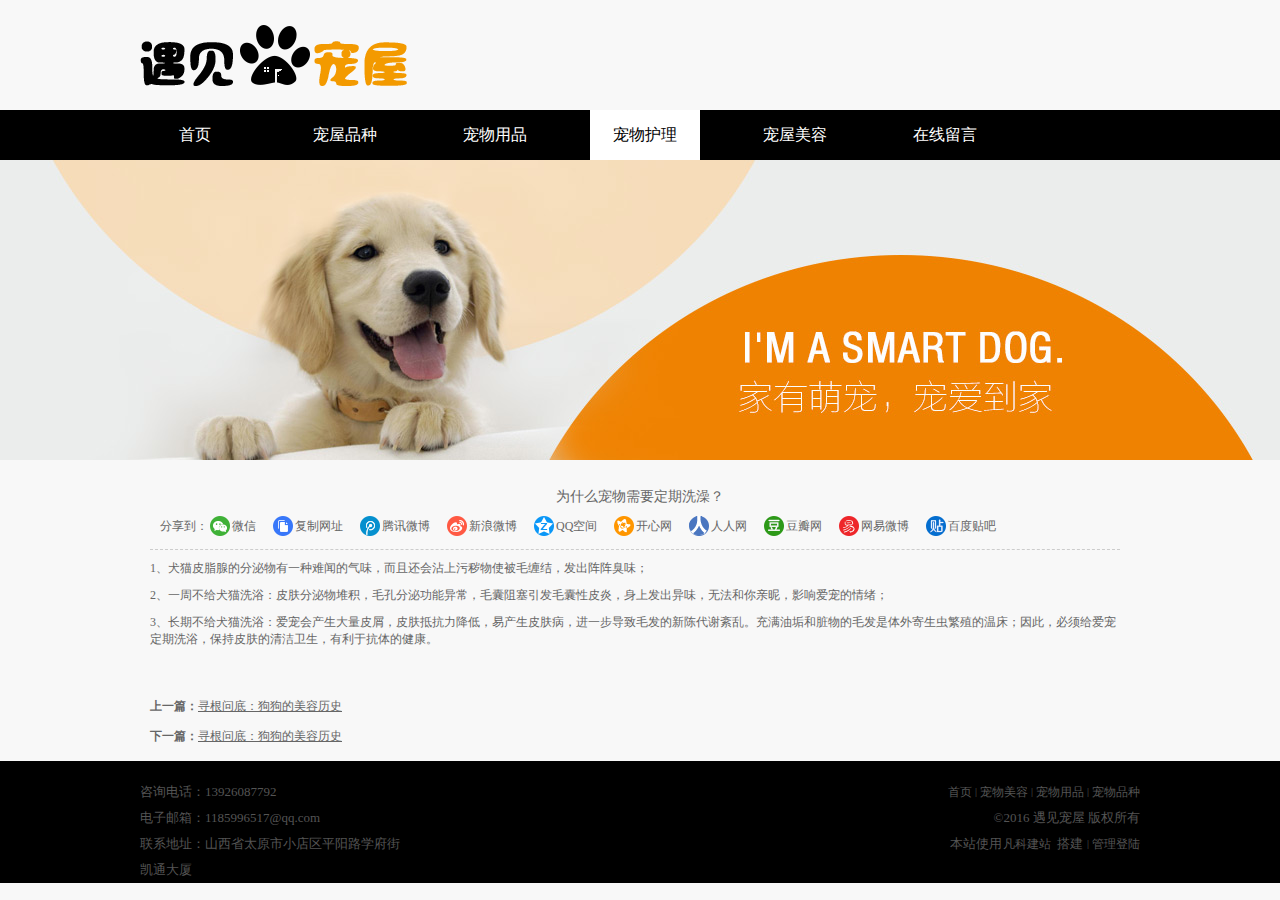
<file: xiagqin.html>
<!DOCTYPE html>
<html lang="en">
    <head>
        <meta charset="utf-8">
        <title>为什么宠物需要定期洗澡？</title>
        <link rel="stylesheet" href="css/xiangqin.css">
        <link rel="stylesheet" href="https://at.alicdn.com/t/font_487234_25isswdsggvw8kt9.css">
    </head>
    <body>
      <div class="logo">
    	<div class="lg"></div>
    </div>
<!-- top开始 -->
    <div class="top">
        <div class="topp">
        <img src="img/tu1.png" alt="">
        </div>  
    </div>
<!-- top结束 -->
<!-- nav开始 -->
    <div class="navv">
        <ul class="nav">
            <a href="index.html">
                <li class="nav1">
                    <span>首页</span>
                </li>
            </a>
            <a href="cwyp.html">
                <li class="nav1">
                    <span>宠屋品种</span>
                </li>
            </a>
            <a href="cwpz.html">
                <li class="nav1">
                    <span>宠物用品</span>
                </li>
            </a>
            <a href="huli.html">
                <li class="nav1 nav2">
                    <span>宠物护理</span>
                </li>
            </a>
            <a href="meirong.html">
                <li class="nav1">
                    <span>宠屋美容</span>
                </li>
            </a>
            <a href="liuyan.html">
                <li class="nav1">
                    <span>在线留言</span>
                </li>
            </a>
        </ul>
    </div>
    <!-- banner -->
    <div class="banner">
    </div>
    <div class="con">
    	<div class="title">为什么宠物需要定期洗澡？</div>
    	<div class="lianjie">
    		<div class="fenxiang">分享到：</div>
    		<div class="lian1">
    			<a href=""></a>
    		</div>
    		<div class="jie">
    			<a href="">微信</a>
    		</div>
    		<div class="lian2">
    			<a href=""></a>
    		</div>
    		<div class="jie">
    		<a href="">复制网址</a>
    		</div>
    		<div class="lian1  lian3">
    			<a href=""></a>
    		</div>
    		<div class="jie">
    		<a href="">腾讯微博</a>
    		</div>

    		<div class="lian1  lian4">
    			<a href=""></a>
    		</div>
    		<div class="jie">
    		<a href="">新浪微博</a>
    		</div>
    		<div class="lian1  lian5">
    			<a href=""></a>
    		</div>
    		<div class="jie">
    		<a href="">QQ空间</a>
    		</div>
    		<div class="lian1  lian6">
    			<a href=""></a>
    		</div>
    		<div class="jie">
    		<a href="">开心网</a>
    		</div>
    		<div class="lian1  lian7">
    			<a href=""></a>
    		</div>
    		<div class="jie">
    		<a href="">人人网</a>
    		</div>
    		<div class="lian1  lian8">
    			<a href=""></a>
    		</div>
    		<div class="jie">
    		<a href="">豆瓣网</a>
    		</div>
    		<div class="lian1  lian9">
    			<a href=""></a>
    		</div>
    		<div class="jie">
    		<a href="">网易微博</a>
    		</div>
    		<div class="lian1  lian10">
    			<a href=""></a>
    		</div>
    		<div class="jie">
    		<a href="">百度贴吧</a>
    		</div>
    	</div>
    	<div class="xuxian"></div>
    	<p class="duanluo">1、犬猫皮脂腺的分泌物有一种难闻的气味，而且还会沾上污秽物使被毛缠结，发出阵阵臭味；</p>
    	<p class="duanluo">2、一周不给犬猫洗浴：皮肤分泌物堆积，毛孔分泌功能异常，毛囊阻塞引发毛囊性皮炎，身上发出异味，无法和你亲昵，影响爱宠的情绪；</p>
    	<p class="duanluo">3、长期不给犬猫洗浴：爱宠会产生大量皮屑，皮肤抵抗力降低，易产生皮肤病，进一步导致毛发的新陈代谢紊乱。充满油垢和脏物的毛发是体外寄生虫繁殖的温床；因此，必须给爱宠定期洗浴，保持皮肤的清洁卫生，有利于抗体的健康。</p>
    	<div class="shang">上一篇：<a href="">寻根问底：狗狗的美容历史</a></div>
    	<div class="xia">下一篇：<a href="">寻根问底：狗狗的美容历史</a></div>
    </div>
<!-- bottom -->
    <div class="tom">
        <div class="tom1">
            <div class="bt1">
                <div class="dianhua">咨询电话：13926087792</div>
                <div class="lianjie">
                    <a href="">首页</a>
                    <div class="gun">|</div>
                    <a href="">宠物美容</a>
                    <div class="gun">|</div>
                    <a href="">宠物用品</a>
                    <div class="gun">|</div>
                    <a href="">宠物品种</a>
                </div>
            </div>
            <div class="bt2">
                <div class="youxiang">电子邮箱：1185996517@qq.com</div>
                <div class="youxiang">©2016 遇见宠屋 版权所有</div>
            </div>
            <div class="bt3">
                <div class="dizhi">联系地址：山西省太原市小店区平阳路学府街凯通大厦</div>
                <div class="denglu">
                    <div class="tp">本站使用</div>
                    <a class="before" href="">
                        <i class="iconfont icon-wangyiyunyinlezizhi-copy"></i>
                        <p>凡科建站</p>
                    </a>
                    <div class="tp">搭建</div>
                    <div class="gun">|</div>
                    <a class="guanli" href="">管理登陆</a>
                    
                </div>
            </div>
        </div>
    </div>
    </div>
    </body>
</html>
</file>
<file: css/index.css>
*{
	padding:0;
	margin:0;
	list-style: none;
	font-style: normal;
	 font-weight: normal;
}
img{
	display: block;
}
input{
	border: 0;
	outline:none;
	display: block;
}
a{
	text-decoration: none;
}
body{
	background-color: #F8F8F8;
	position: relative;
	top: 0;
	left: 0;
}
.top{
	width: 100%;
	height: 85px;
	padding-top: 25px;
	position: relative;
	top: 0;
	left: 0;
	background-color: #F8F8F8;
}
.topp{
	width: 1000px;
	margin: 0 auto;   
}
.top img{
	height: 61px;
    width: 267px;
    float: left;
}
.navv{
	width:100%;
	height:50px; 
	background-color: black;
}
.nav{
	width: 1000px;
	height: 50px;
	margin: 0 auto;
	background-color: #000;
}
.nav .nav1{
	width: 110px;
	height: 50px;
    margin-right: 40px;
    text-align: center;
    float: left;
    cursor: pointer;
    background-color: #000;
}
.nav .nav1:hover{
	background-color: #fff;

}
.nav .nav1:hover span{
	color: #000;
}
.nav .nav1 span{
	color: #fff;
	font-size: 16px;
	line-height: 50px;
    font-family: 微软雅黑;
}
.nav a .nav2{
	background-color: #fff;
}
.nav a .nav2 span{
	color: black;
}
.banner{
	width: 100%;
    height: 450px;
    cursor: default;
    background-position: 50% 50%;
    background-repeat: no-repeat;
    overflow: hidden;
    outline: none;
    margin: 0px auto;
    position: relative;
    z-index: 1;
	background-image: url('../img/bannee1.jpg');
}
.center{
	width: 1000px;
	height: auto;
	margin:0 auto 10px;
}
.center .rmyq{
	clear: both;
    width: 100%;
    margin-top: 15px;
    padding-top: 20px;
    background-color: #fff; 
}
.center .rmyq .yqtop{
	height: 70px;
    background-image: url('../img/rmyq.png') ;
    background-repeat: no-repeat;
}
.center .rmyq .yqbottom{
	width: 1000px;
	height: 487px;
	padding: 15px;
	box-sizing: border-box;
}
.center .rmyq .yq1{
	width: 235px;
    height: 220px;
    float: left;
    margin-right: 10px;
    margin-bottom: 10px;
	background-image: url('../img/rmyc2.png');
	background-repeat: no-repeat;
	background-size: 235px 220px;
	cursor: pointer;
	position: relative;
}
.center .rmyq .yq2{
	background-image: url('../img/rmyq3.png');
	background-repeat: no-repeat;
}
.center .rmyq .yq3{
	background-image: url('../img/rmyq4.png');
	background-repeat: no-repeat;
}
.center .rmyq .yq4{
	margin-right: 0;
	background-image: url('../img/rmyq5.png');
	background-repeat: no-repeat;
}
.center .rmyq .yq5{
	width: 480px;
	background-image: url('../img/rmyq6.png');
	background-size: 480px 220px;
	background-repeat: no-repeat;
}
.center .rmyq .yq6{
	background-image: url('../img/rmyq7.png');
	background-repeat: no-repeat;
}
.center .rmyq .yq7{
	margin-right: 0;
	background-image: url('../img/rmyq8.png');
	background-repeat: no-repeat;
}
.center .cwyp{
	width: 100%;
	margin-top: 15px;
	padding-top: 20px;
	background-color: #fff;
}
.center .cwyp .yotop{
	width: 100%;
	height: 80px;
	background-image: url('../img/cwyp.png');
	background-repeat: no-repeat;
}
.center .cwyp .ypbottom{
	width: 100%;
	height: 284px;
	padding: 15px;
	box-sizing: border-box;
	display: flex;
	justify-content: space-around;
}
.center .acjj{
	width: 100%;
	margin-top: 15px;
	padding-top: 20px;
	background-color: #fff;
}
.center .jjtop{
	width: 100%;
	height: 80px;
	background-image: url('../img/acjj.png');
	background-repeat: no-repeat;
}
.center .jjbottom{
	width: 100%;
	height: 378px;
}
.center .jjbottom .jjleft{
	width: 340px;
	height: 341px;
	background-image: url('../img/acjj1.png');
	float: left;
    margin: 5px 10px 5px 5px;
    position: relative;
}
.center .jjbottom .jjright{
	width: 635px;
	height: 355px;
	float: right;
}
.center .jjbottom .jjright .r1{
	height: 97px;
	color: #161616;
	font-size: 16px;
	padding-top: 20px;
}
.center .jjbottom .jjright .r1:nth-child(2){
	border-top: 1px dashed #E9E9E9;
	border-bottom: 1px dashed #E9E9E9;
}
.center .jjbottom .jjright .r1 a{
	 color: #161616;
	 float: left;
	 font-size: 14px;  
}
.center .jjbottom .jjright .r1 p{
	 float: right;
	 margin-right: 15px;
}
.center .jjbottom .jjright .r1 .r1top:hover{
	color: #3CAFB6;
}
.center .jjbottom .jjright .r1 a:hover{
	color: #3CAFB6;
}
.center .jjbottom .jjright .r1 span{
	 color: #797979; 
	 float: left; 
	 margin-top: 5px;
}
/* bottom */
 .tom{
 	width: 100%;
 	height: 122px;
 	background: #000000;
 }
 .tom  .tom1{
 	width: 1000px;
 	height: 122px;
 	padding: 18px 0;
 	margin: 0 auto;
 	box-sizing: border-box;
 }
 .tom .tom1 .bt1{
 	width: 100%;
 	height: 26px;
 	color: #545454;
 	font-size: 13px;

 }
 .tom .tom1 .bt1 .dianhua{
 	width: 270px;
 	height: 26px;
 	line-height: 26px;
 	float: left;
 }
 .tom .tom1 .bt1 .lianjie{
 	width: auto;
 	height: 100%;
 	float: right;
 }
.tom .tom1 .bt1 .lianjie a{
	width: auto;
	height: 26px;
	line-height: 26px;
	float: left;
	font-size: 12px;
	color: #545454;
}
.tom .tom1 .bt1 .lianjie a:hover{
	color: #fff;
}
.tom .tom1 .bt1 .lianjie .gun{
	height: 26px;
	line-height: 26px;
	float: left;
	margin: 0 3px;
	font-size: 10px;
}
 .tom .tom1 .bt2{
 	width: 100%;
 	height: 26px;
 	color: #545454;
 	font-size: 13px;
 }
 .tom .tom1 .bt2 .youxiang{
 	width: 270px;
 	height: 26px;
 	line-height: 26px;
 	float: left;
 }
 .tom .tom1 .bt2 .youxiang:last-child{
 	width: auto;
 	height: 26px;
 	line-height: 26px;
 	float: right;
 }
 .tom .tom1 .bt3{
 	width: 100%;
 	height: 26px;
 	color: #545454;
 	font-size: 13px;
 }
.tom .tom1 .bt3 .dizhi{
 	width: auto;
 	height: 26px;
 	line-height: 26px;
 	float: left;
 }
 .tom .tom1 .bt3 .denglu{
 	width: auto;
 	height: 100%;
 	float: right;
 }
.tom .tom1 .bt3 .denglu .tp{
	width: auto;
	height: 26px;
	line-height: 26px;
	float: left;
	margin-right: 1px;
}
.tom .tom1 .bt3 .denglu .before{
	width: auto;
	height: 26px;
	line-height: 26px;
	float: left;
	font-size: 12px;
	margin-right: 6px;
	color: #545454;
}
.icon-wangyiyunyinlezizhi-copy{
	line-height: 26px;
	float: left;
	font-size: 12px;	
}
.tom .tom1 .bt3 .denglu .before p{
	float: left;
}
.tom .tom1 .bt3 .denglu .before:hover{
	color: #fff;
}
.tom .tom1 .bt3 .denglu .gun{
	height: 26px;
	line-height: 26px;
	float: left;
	margin: 0 3px;
	font-size: 10px;
}
.tom .tom1 .bt3 .denglu .guanli{
	width: auto;
	height: 26px;
	line-height: 26px;
	float: left;
	font-size: 12px;
	color: #545454;
}
.tom .tom1 .bt3 .denglu .guanli:hover{
	color: #fff;
}
/* 热门幼犬效果 */
.mark{
	width: 100%;
	height: 100%;
	background:rgba(0,0,0,0.6);
	position: absolute;
	top: 0;
	left: 0;
	display: none;
	/*opacity: 0;*/
}

.center .rmyq .yq1 .mark{
	color: #FFFFFF;
	font-size: 12px;
	overflow: hidden;
	text-align: center;
	z-index: 999;
	display: none;
}
.center .rmyq .yq1 .mark p{
	display: block;
	margin: 68.5px auto 0;
}
.center .rmyq .yq1 span{
	display: block;
	width: 200px;
	margin:18px auto 0;
}
.box{
	width: 600px;
	height: 400px;
	margin: 50px auto;
	background: red;
	position: relative;
}
img{
	width: 100%;
	height: 100%;
}
ul{
	width: 600px;
	height: 150px;

	margin:0 auto;
	overflow: hidden;
}
.hezi{
	width: 600px;
	height: 150px;
	position: absolute;
	left: 0;
	right: 0;
	margin: 0 auto;
}
.imgbox{
	width: 600px;
	height: 150px;
	margin: 0 auto;
	overflow: hidden;
}
.imgs{
	width: 150px;
	height: 100%;
	border: 3px solid #fff;
	box-sizing: border-box;
	float: left;
}
.hot{
	border-color: #ff6700;
	z-index: 999;
}
[class ^= btn]{
	position: absolute;
	font-size: 50px;
	font-weight: 600;
}
.box>.btn1{
	width: 60px;
	height: 60px;
	top: 0;
	bottom: 0;
	left:-100px;
	margin: auto;
	font-size: 50px;
	text-align: center;
	line-height: 50px;
	color: #FFFFFF;
	cursor: pointer;
}
.box>.btn2{
	width: 60px;
	height: 60px;
	top: 0;
	bottom: 0;
	right:-100px;
	margin: auto;
	color: #FFFFFF;
	font-size: 50px;
	text-align: center;
	line-height: 50px;
	cursor: pointer;
}
.bigbox{
	width: 1200px;
	height: 700px;
	background: rgba(0, 0, 0, 0.8);
	position: fixed;
	top: 0;
	left:0;
	bottom: 0;
	right: 0;
	margin: auto;
	z-index: 999;
	display: none;
}
.guanbi{
	width: 45px;
	height: 45px;
	top: 0;
	bottom: 0;
	left:-100px;
	margin: auto;
	position: absolute;
	top: -600px;
	right: -1200px;
	cursor: pointer;
}
</file>
<file: css/cwpz.css>
*{
	padding:0;
	margin:0;
	list-style: none;
	font-style: normal;
	font-weight: normal;
}
img{
	display: block;
}
input{
	border: 0;
	outline:none;
	display: block;
}
a{
	text-decoration: none;
}
body{
	background-color: #F8F8F8;
	position: relative;
	top: 0;
	left: 0;
}
.top{
	width: 100%;
	height: 85px;
	padding-top: 25px;
	position: relative;
	top: 0;
	left: 0;
	background-color: #F8F8F8;
}
.topp{
	width: 1000px;
	margin: 0 auto;   
}
.top img{
	height: 61px;
    width: 267px;
    float: left;
}
.navv{
	width:100%;
	height:50px; 
	background-color: black;
}
.nav{
	width: 1000px;
	height: 50px;
	margin: 0 auto;
	background-color: #000;
}
.nav .nav1{
	width: 110px;
	height: 50px;
    margin-right: 40px;
    text-align: center;
    float: left;
    cursor: pointer;
}
.nav .nav1:hover{
	background-color: #fff;
}
.nav .nav1:hover span{
	color: #000;
}
.nav .nav1 span{
	color: #fff;
	font-size: 16px;
	line-height: 50px;
    font-family: 微软雅黑;
}
.nav a .nav2{
	background-color: #fff;
}
.nav a .nav2 span{
	color: black;
}
.center{
	width: 1000px;
	height: 781px;
	margin:10px auto;
	background-color: #fff;
}
.center .yp1{
	width: 235px;
    height: 349px;
    padding: 5px 0;
    float: left;
    margin: 5px 5px 10px 5px;
    text-align: center;
    background-color: #fff;
}
.center .yp1 .yp1top{
	padding-bottom: 10px;
	box-sizing: border-box;
	border-bottom: 1px dashed #ccc;

}
.center .yp1 .yp1top img{
	width: 235px;
	height: 235px;
	margin-bottom: 10px;
}
.center .yp1 a{
	color: #756041;
	font-size: 16px;
}
.center .yp1 .qian{
	width: 65px;
	margin: 8px auto;
}
.center .yp1 .qian p{
	font-size: 12px;
	color: #d38200;
	float: left;
	margin-top: 4px;
}
.center .yp1 .qian i{
	font-size: 20px;
	color: #d38200;
}
.center .yp1 .goumai{
	height: 33px;
    width: 80%;
    margin: 0 auto;
    line-height: 32px;
    background-color: #d38200;
    border-radius: 3px;
    text-align: center;
}
.center .yp1 .goumai a{
	color: #fff;
}
/* bottom */
 .tom{
 	width: 100%;
 	height: 122px;
 	background: #000000;
 }
 .tom  .tom1{
 	width: 1000px;
 	height: 122px;
 	padding: 18px 0;
 	margin: 0 auto;
 	box-sizing: border-box;
 }
 .tom .tom1 .bt1{
 	width: 100%;
 	height: 26px;
 	color: #545454;
 	font-size: 13px;

 }
 .tom .tom1 .bt1 .dianhua{
 	width: 270px;
 	height: 26px;
 	line-height: 26px;
 	float: left;
 }
 .tom .tom1 .bt1 .lianjie{
 	width: auto;
 	height: 100%;
 	float: right;
 }
.tom .tom1 .bt1 .lianjie a{
	width: auto;
	height: 26px;
	line-height: 26px;
	float: left;
	font-size: 12px;
	color: #545454;
}
.tom .tom1 .bt1 .lianjie a:hover{
	color: #fff;
}
.tom .tom1 .bt1 .lianjie .gun{
	height: 26px;
	line-height: 26px;
	float: left;
	margin: 0 3px;
	font-size: 10px;
}
 .tom .tom1 .bt2{
 	width: 100%;
 	height: 26px;
 	color: #545454;
 	font-size: 13px;
 }
 .tom .tom1 .bt2 .youxiang{
 	width: 270px;
 	height: 26px;
 	line-height: 26px;
 	float: left;
 }
 .tom .tom1 .bt2 .youxiang:last-child{
 	width: auto;
 	height: 26px;
 	line-height: 26px;
 	float: right;
 }
 .tom .tom1 .bt3{
 	width: 100%;
 	height: 26px;
 	color: #545454;
 	font-size: 13px;
 }
.tom .tom1 .bt3 .dizhi{
 	width: auto;
 	height: 26px;
 	line-height: 26px;
 	float: left;
 }
 .tom .tom1 .bt3 .denglu{
 	width: auto;
 	height: 100%;
 	float: right;
 }
.tom .tom1 .bt3 .denglu .tp{
	width: auto;
	height: 26px;
	line-height: 26px;
	float: left;
	margin-right: 1px;
}
.tom .tom1 .bt3 .denglu .before{
	width: auto;
	height: 26px;
	line-height: 26px;
	float: left;
	font-size: 12px;
	float: left;
	margin-right: 6px;
	color: #545454;
}
.icon-wangyiyunyinlezizhi-copy{
	line-height: 26px;
	float: left;
	font-size: 12px;	
}
.tom .tom1 .bt3 .denglu .before p{
	float: left;
}
.tom .tom1 .bt3 .denglu .before:hover{
	color: #fff;
}
.tom .tom1 .bt3 .denglu .gun{
	height: 26px;
	line-height: 26px;
	float: left;
	margin: 0 3px;
	font-size: 10px;
}
.tom .tom1 .bt3 .denglu .guanli{
	width: auto;
	height: 26px;
	line-height: 26px;
	float: left;
	font-size: 12px;
	color: #545454;
}
.tom .tom1 .bt3 .denglu .guanli:hover{
	color: #fff;
}
</file>
<file: css/cwyp.css>
*{
	padding: 0;
	margin: 0;
	border: 0;
	list-style: none;
	font-weight: normal;
	font-style: normal;
}
img{
	display: block;
}
body{
	background-color: #f8f8f8;
	font-family: "微软雅黑","宋体";
	font-size: 12px;
	color: #666;
}
a{
	text-decoration: none;
	display: block;
}
icon{
	font-size: 12px;
}
input{
	border: 0;
	outline:none;
}
textarea{
	outline:none;
}
.logo{
	width: 100%;
	height: 110px;
	background: red;
}
.logo .lg{
	width: 1000px;
	height: 100%;
	margin: 0 auto;
	background: yellow;
}
.top{
	width: 100%;
	height: 85px;
	padding-top: 25px;
	position: relative;
	top: 0;
	left: 0;
	background-color: #F8F8F8;
}
.topp{
	width: 1000px;
	margin: 0 auto;
}
.top img{
	height: 61px;
	width: 267px;
	float: left;
}
.navv{
	width:100%;
	height:50px;
	background-color: black;
}
.nav{
	width: 1000px;
	height: 50px;
	margin: 0 auto;
	background-color: #000;
}
.nav .nav1{
	width: 110px;
	height: 50px;
	margin-right: 40px;
	text-align: center;
	float: left;
	cursor: pointer;
}
.nav .nav1:hover{
	background-color: #fff;

}
.nav .nav1:hover span{
	color: #000;
}
.nav .nav1 span{
	color: #fff;
	font-size: 16px;
	line-height: 50px;
	font-family: 微软雅黑;
}
.nav a .nav2{
	background-color: #fff;
}
.nav a .nav2 span{
	color: black;
}
.banner{
	width: 100%;
    height: 300px;
    cursor: default;
    background-position: 50% 50%;
    background-repeat: no-repeat;
    overflow: hidden;
    outline: none;
    margin: 0px auto;
    position: relative;
    z-index: 1;
	background-image: url('../img/cwpz.jpg');
}
.center{
	width: 1000px;
	height: auto;
	padding-bottom: 30px;
	margin:0 auto;
}
.center .xxq{
	width: 100%;
	height: 273px;
	margin-top: 20px;
	padding-top: 15px;
	background-color: #fff;
}
.center .xxq .xxqtop{
	height: 35px;
	color: #000;
	font-size: 18px;
	font-weight: bold;
	margin-left: 5px;
}
.center .xxq .xxqbottom {
	height: auto;
	padding-top: 10px;
	box-sizing: border-box;
	display: flex;
	justify-content: space-around;
}
.center .xxq .xxqbottom .xxq1{
	text-align: center;
	position: relative;
	cursor: pointer;
}
.center .xxq .xxqbottom .xxq1 span{
	display: block;
	margin-top: 10px;
	margin-bottom: 3px;
	font-size: 14px;
	color: #333333;
}
.center .xxq .xxqbottom .xxq1 .sousuo{
	position: absolute;
	top: 60px;
	left: 85px;
	opacity: 0;
}
.center .xxq .xxqbottom .xxq1:hover .sousuo{
	opacity: 1;
}
/* bottom */
 .tom{
 	width: 100%;
 	height: 122px;
 	background: #000000;
 }
 .tom  .tom1{
 	width: 1000px;
 	height: 122px;
 	padding: 18px 0;
 	margin: 0 auto;
 	box-sizing: border-box;
 }
 .tom .tom1 .bt1{
 	width: 100%;
 	height: 26px;
 	color: #545454;
 	font-size: 13px;

 }
 .tom .tom1 .bt1 .dianhua{
 	width: 270px;
 	height: 26px;
 	line-height: 26px;
 	float: left;
 }
 .tom .tom1 .bt1 .lianjie{
 	width: auto;
 	height: 100%;
 	float: right;
 }
.tom .tom1 .bt1 .lianjie a{
	width: auto;
	height: 26px;
	line-height: 26px;
	float: left;
	font-size: 12px;
	color: #545454;
}
.tom .tom1 .bt1 .lianjie a:hover{
	color: #fff;
}
.tom .tom1 .bt1 .lianjie .gun{
	height: 26px;
	line-height: 26px;
	float: left;
	margin: 0 3px;
	font-size: 10px;
}
 .tom .tom1 .bt2{
 	width: 100%;
 	height: 26px;
 	color: #545454;
 	font-size: 13px;
 }
 .tom .tom1 .bt2 .youxiang{
 	width: 270px;
 	height: 26px;
 	line-height: 26px;
 	float: left;
 }
 .tom .tom1 .bt2 .youxiang:last-child{
 	width: auto;
 	height: 26px;
 	line-height: 26px;
 	float: right;
 }
 .tom .tom1 .bt3{
 	width: 100%;
 	height: 26px;
 	color: #545454;
 	font-size: 13px;
 }
.tom .tom1 .bt3 .dizhi{
 	width: auto;
 	height: 26px;
 	line-height: 26px;
 	float: left;
 }
 .tom .tom1 .bt3 .denglu{
 	width: auto;
 	height: 100%;
 	float: right;
 }
.tom .tom1 .bt3 .denglu .tp{
	width: auto;
	height: 26px;
	line-height: 26px;
	float: left;
	margin-right: 1px;
}
.tom .tom1 .bt3 .denglu .before{
	width: auto;
	height: 26px;
	line-height: 26px;
	float: left;
	font-size: 12px;
	float: left;
	margin-right: 6px;
	color: #545454;
}
.icon-wangyiyunyinlezizhi-copy{
	line-height: 26px;
	float: left;
	font-size: 12px;	
}
.tom .tom1 .bt3 .denglu .before p{
	float: left;
}
.tom .tom1 .bt3 .denglu .before:hover{
	color: #fff;
}
.tom .tom1 .bt3 .denglu .gun{
	height: 26px;
	line-height: 26px;
	float: left;
	margin: 0 3px;
	font-size: 10px;
}
.tom .tom1 .bt3 .denglu .guanli{
	width: auto;
	height: 26px;
	line-height: 26px;
	float: left;
	font-size: 12px;
	color: #545454;
}
.tom .tom1 .bt3 .denglu .guanli:hover{
	color: #fff;
}

/* 效果 */
.box{
	width: 600px;
	height: 400px;
	margin: 50px auto;
	background: red;
	position: relative;
}
img{
	width: 100%;
	height: 100%;
}
ul{
	width: 600px;
	height: 150px;
	
	margin:0 auto;
	overflow: hidden;
}
.hezi{
	width: 600px;
	height: 150px;
	position: absolute;
	left: 0;
	right: 0;
	margin: 0 auto;
}
.imgbox{
	width: 600px;
	height: 150px;
	margin: 0 auto;
	overflow: hidden;
}
.imgs{
	width: 150px;
	height: 100%;
	border: 3px solid #fff;
	box-sizing: border-box;
	float: left;
}
.hot{
	border-color: #ff6700;
    z-index: 999;
}
[class ^= btn]{
	position: absolute;
	font-size: 50px;
	font-weight: 600;
}
.box>.btn1{
	width: 60px;
	height: 60px;
	top: 0;
	bottom: 0;
	left:-100px;
	margin: auto;
	font-size: 50px;
	text-align: center;
	line-height: 50px;
	color: #FFFFFF;
    cursor: pointer;
}
.box>.btn2{
	width: 60px;
	height: 60px;
	top: 0;
	bottom: 0;
	right:-100px;
	margin: auto;
	color: #FFFFFF;
	font-size: 50px;
	text-align: center;
	line-height: 50px;
    cursor: pointer;
}
.bigbox{
	width: 1200px;
	height: 700px;
	background: rgba(0, 0, 0, 0.8);
	position: fixed;
	top: 0;
	left:0;
	bottom: 0;
	right: 0;
	margin: auto;
	z-index: 999;
	display: none;
}
.guanbi{
	  width: 45px;
	  height: 45px;
	  top: 0;
	  bottom: 0;
	  left:-100px;
	  margin: auto;
	  position: absolute;
	  top: -600px;
	  right: -1200px;
	  cursor: pointer;
  }
</file>
<file: css/huli.css>
*{
	padding: 0;
	margin: 0;
	border: 0;
	list-style: none;
}
img{
	display: block;
}
html,body{
	width: 100%;
	height: 100%;
}
body{
	background-color: #f8f8f8;
	font-family: "微软雅黑","宋体";
    font-size: 12px;
    color: #666;
}
a{
	text-decoration: none;
	display: block;
}
input{
	border: 0;
	outline:none;
	display: block;
}
.logo{
		width: 100%;
		height: 110px;
		background: red;
}
.logo .lg{
	width: 1000px;
	height: 100%;
	margin: 0 auto;
	background: yellow;
}
.top{
	width: 100%;
	height: 85px;
	padding-top: 25px;
	position: relative;
	top: 0;
	left: 0;
	background-color: #F8F8F8;
}
.topp{
	width: 1000px;
	margin: 0 auto;   
}
.top img{
	height: 61px;
    width: 267px;
    float: left;
}
.navv{
	width:100%;
	height:50px; 
	background-color: black;
}
.nav{
	width: 1000px;
	height: 50px;
	margin: 0 auto;
	background-color: #000;
}
.nav .nav1{
	width: 110px;
	height: 50px;
    margin-right: 40px;
    text-align: center;
    float: left;
    cursor: pointer;
}
.nav .nav1:hover{
	background-color: #fff;

}
.nav .nav1:hover span{
	color: #000;
}
.nav .nav1 span{
	color: #fff;
	font-size: 16px;
	line-height: 50px;
    font-family: 微软雅黑;
}
.nav a .nav2{
	background-color: #fff;
}
.nav a .nav2 span{
	color: black;
}
/* banner */
.banner{
	width: 100%;
	height: 300px;
	background-position: 50% 50%;
    background-repeat: no-repeat;
    overflow: hidden;
    background-image: url('../img/huli/datu.jpg');
    background-size: cover;
}
/* con */
.con{
	width: 1000px;
	height: 396px;
	background: red;
	margin: 0 auto;
	margin-top: 15px;
	margin-bottom: 10px;
	box-sizing: border-box;
}
/* 左边 */
.con .con1{
	width: 572px;
	height: 386px;
	padding-bottom: 5px;
	padding-top: 5px;
	background: #fff;
	float: left;
}
.con .con1-1{
	width: 280px;
	height: 179px;
	margin: 7px 3px 7px 2px;
	/*box-sizing: border-box;*/
	float: left;
	cursor: pointer;
}
.con .con1-1 a img{
	margin: 0 auto;
}
.con .con1-1 .zi{
	width: 100%;
	height: 19px;
	margin-top: 20px;
	text-align: center;
	line-height: 19px;
	font-size: 14px;
	color: #666;
}
 /*右边  */
 .con .con2{
	width: 428px;
	height: 100%;
	padding-bottom: 16px;
	background: #fff;
	float: left;
	padding-top: 12px;
	box-sizing: border-box;
 }
 .con .con2  .wenti{
 	width: 400px;
 	height: 33px;
 	padding: 3px 5px;
 	border-bottom: 1px dashed #ccc;
 	margin: 0 auto; 
 }
 .con .con2  .wenti:last-child{
 	border: 0;
 }
 .con .con2 .wenti a{
 	width: 100%;
 	height: 100%;
 	color: #333;
 }
 .con .con2 .wenti a:hover{
 	color: #FF9D0B;
 }
 .con .con2 .wenti a .ti{
 	width: auto;
 	height: auto;
 	line-height: 33px;
 	float: left;
 	
 }
 .con .con2 .wenti a .date{
 	width: auto;
 	height: auto;
 	line-height: 33px;
 	float: right;

 }
 /* bottom */
 .tom{
 	width: 100%;
 	height: 122px;
 	background: #000000;
 }
 .tom  .tom1{
 	width: 1000px;
 	height: 122px;
 	padding: 18px 0;
 	margin: 0 auto;
 	box-sizing: border-box;
 }
 .tom .tom1 .bt1{
 	width: 100%;
 	height: 26px;
 	color: #545454;
 	font-size: 13px;

 }
 .tom .tom1 .bt1 .dianhua{
 	width: 270px;
 	height: 26px;
 	line-height: 26px;
 	float: left;
 }
 .tom .tom1 .bt1 .lianjie{
 	width: auto;
 	height: 100%;
 	float: right;
 }
.tom .tom1 .bt1 .lianjie a{
	width: auto;
	height: 26px;
	line-height: 26px;
	float: left;
	font-size: 12px;
	color: #545454;
}
.tom .tom1 .bt1 .lianjie a:hover{
	color: #fff;
}
.tom .tom1 .bt1 .lianjie .gun{
	height: 26px;
	line-height: 26px;
	float: left;
	margin: 0 3px;
	font-size: 10px;
}
 .tom .tom1 .bt2{
 	width: 100%;
 	height: 26px;
 	color: #545454;
 	font-size: 13px;
 }
 .tom .tom1 .bt2 .youxiang{
 	width: 270px;
 	height: 26px;
 	line-height: 26px;
 	float: left;
 }
 .tom .tom1 .bt2 .youxiang:last-child{
 	width: auto;
 	height: 26px;
 	line-height: 26px;
 	float: right;
 }
 .tom .tom1 .bt3{
 	width: 100%;
 	height: 26px;
 	color: #545454;
 	font-size: 13px;
 }
.tom .tom1 .bt3 .dizhi{
 	width: auto;
 	height: 26px;
 	line-height: 26px;
 	float: left;
 }
 .tom .tom1 .bt3 .denglu{
 	width: auto;
 	height: 100%;
 	float: right;
 }
.tom .tom1 .bt3 .denglu .tp{
	width: auto;
	height: 26px;
	line-height: 26px;
	float: left;
	margin-right: 1px;
}
.tom .tom1 .bt3 .denglu .before{
	width: auto;
	height: 26px;
	line-height: 26px;
	float: left;
	font-size: 12px;
	float: left;
	margin-right: 6px;
	color: #545454;
}
.icon-wangyiyunyinlezizhi-copy{
	line-height: 26px;
	float: left;
	font-size: 12px;	
}
.tom .tom1 .bt3 .denglu .before p{
	float: left;
}
.tom .tom1 .bt3 .denglu .before:hover{
	color: #fff;
}
.tom .tom1 .bt3 .denglu .gun{
	height: 26px;
	line-height: 26px;
	float: left;
	margin: 0 3px;
	font-size: 10px;
}
.tom .tom1 .bt3 .denglu .guanli{
	width: auto;
	height: 26px;
	line-height: 26px;
	float: left;
	font-size: 12px;
	color: #545454;
}
.tom .tom1 .bt3 .denglu .guanli:hover{
	color: #fff;
}
/* 效果 */
.box{
	width: 100%;
	height: 100%;
	position: fixed;
	top: 0;
	left: 0;
	background:rgba(0,0,0,0.5);
	z-index: -1;
	opacity: 0;
}
.ul{
	width: 855px;
	height: 110px;
	position: absolute;
	bottom: 286px;
	left: -220px;
	background: orange;
	z-index: 21;
}
.ull{
	width: 855px;
	height: 110px;
	position: absolute;
	bottom: 286px;
	background: orange;
	z-index: 20;
}
.box img{
	display: block;
	width: 100%;
	height: 100%;
}
ul>li{
	width: 210px;
	height: 110px;
}
ul>li:nth-child(1){
	width: 210px;
	height: 110px;
	position: absolute;
	top: 0;
	left: 0;
}
ul>li:nth-child(2){
	position: absolute;
	top: 0;
	left: 215px;
}
ul>li:nth-child(3){
	position: absolute;
	top: 0;
	left: 430px;
}
ul>li:nth-child(4){
	position: absolute;
	top: 0;
	left: 645px;
}
.hezi{
	width: 685px;
	height: 376px;
	position: absolute;
	left: 0;
	background: #fff;
	right: 0;
	margin: 0 auto;
	bottom: 286px;
	z-index: 99;
}
.guanbi{
	width: 45px;
	height: 45px;
	top: 0;
	bottom: 0;
	left:-100px;
	margin: auto;
	position: absolute;
	top: -680px;
	right: -1400px;
	cursor: pointer;
}
</file>
<file: css/liuyan.css>
*{
	padding: 0;
	margin: 0;
	border: 0;
	list-style: none;
}
img{
	display: block;
}
body{
	background-color: #f8f8f8;
	font-family: "微软雅黑","宋体";
    font-size: 12px;
    color: #666;
}
a{
	text-decoration: none;
	display: block;
}
input{
	border: 0;
	outline:none;
	display: block;
}
.logo{
		width: 100%;
		height: 110px;
		background: red;
}
.logo .lg{
	width: 1000px;
	height: 100%;
	margin: 0 auto;
	background: yellow;
}
.top{
	width: 100%;
	height: 85px;
	padding-top: 25px;
	position: relative;
	top: 0;
	left: 0;
	background-color: #F8F8F8;
}
.topp{
	width: 1000px;
	margin: 0 auto;   
}
.top img{
	height: 61px;
    width: 267px;
    float: left;
}
.navv{
	width:100%;
	height:50px; 
	background-color: black;
}
.nav{
	width: 1000px;
	height: 50px;
	margin: 0 auto;
	background-color: #000;
}
.nav .nav1{
	width: 110px;
	height: 50px;
    margin-right: 40px;
    text-align: center;
    float: left;
    cursor: pointer;
}
.nav .nav1:hover{
	background-color: #fff;

}
.nav .nav1:hover span{
	color: #000;
}
.nav .nav1 span{
	color: #fff;
	font-size: 16px;
	line-height: 50px;
    font-family: 微软雅黑;
}
.nav a .nav2{
	background-color: #fff;
}
.nav a .nav2 span{
	color: black;
}
/* banner */
.banner{
	width: 100%;
	height: 300px;
	background-position: 50% 50%;
    background-repeat: no-repeat;
    overflow: hidden;
    background-image: url('../img/huli/datu.jpg');
    background-size: cover;
}
/* 表单 */
.form{
	width: 1000px;
	height: 566px;
	margin: 0 auto;
	background: #fff;
	margin-top: 5px;
	margin-bottom: 10px;
	overflow: hidden;
	padding-left: 15px;
}
.form .top{
	height: 30px;
    line-height: 30px;
    background-color: transparent;
    width: 1000px;
    margin: 0 auto;
    margin: 10px 0 15px;
}
.form form{
	width: 620px;
	height: auto;
	float: left;
	margin-left: 15px;
}
.form form input{
	margin-left: 5px;
}
.form form  .lb1{
	font-size: 12px;
	float: left;
	line-height: 30px;
	padding-left: 13px;
}
.form form  .lb2{
	font-size: 12px;
	float: right;
	line-height: 30px;
}
.form form  .lb3{
	font-size: 12px;
	float: left;
	line-height: 30px;
	padding-left: 13px;
}
#name{
	width: 194px;
	height: 30px;
	border: 1px solid #dadada;
	padding: 1px;
	float: left;
}
#youxiang{
	width: 194px;
	height: 30px;
	border: 1px solid #dadada;
	padding: 1px;
	float: right;
}
#tel{
	width: 194px;
	height: 30px;
	border: 1px solid #dadada;
	padding: 1px;
	float: left;
}
.form form  .keng{
	margin-top: 50px;
	width: 620px;
	height: 34px;
}
.form form  .keng1{
	margin-top: 20px;
	width: 700px;
	height: 80px;
}
.form form  .lb4{
	font-size: 12px;
	float: left;
	line-height: 80px;
	padding-left: 13px;
}
.form form  .keng1 textarea{
	width: 575px;
	height: 100%;
	float: left;
	border: 1px solid #dadada;
	box-sizing: border-box;
	margin-left: 10px;
	outline: none;
}
.form form  .keng2{
	margin-top: 20px;
	width: 620px;
	height: 34px;
}
.form form  .lb5{
	font-size: 12px;
	float: left;
	line-height: 30px;
}
#yanzheng{
	width: 110px;
	height: 34px;
	border: 1px solid #dadada;
	box-sizing: border-box;
	float: left;
}
.form form  .keng2 .suiji{
	width: 100px;
	height: 100%;
	margin-left: 175px;
	border: 1px solid #98ACC3;
	background-color: #ccc;
}
.form form  .keng3{
	width: 620px;
	height: 44px;
	margin-top: 20px;
}
.form form  .keng3 input{
	width: 219px;
	height: 44px;
	box-sizing: border-box;
	border: 1px solid #dadada;
	margin-left: 52px;
	border-radius: 3px;
	background-color: #8e8e8e;
	cursor: pointer;
	color: #fff;
	font-size: 14px;
}
.liuye{
	width: 891px;
	height: 34px;
	margin-top: 330px;
	margin-left: 15px;
	line-height: 34px;
	padding-bottom: 3px;
	border-bottom: 1px dashed  #dadada;
}
.zanwu{
	width: 891px;
	height: 34px;
	margin-top: 15px;
	margin-left: 15px;
	line-height: 34px;
}
.fanye{
	width: 1000px;
	height: 30px;
	padding: 28px  18px 0 0;
}
.fanye .qian{
	width: 70px;
	height: 28px;
	display: inline-block;
    border: 1px solid #d6d6d6;
    padding: 5px 10px;
    border-radius: 2px;
    box-sizing: border-box;
    cursor: pointer;
}
.fanye .qian:first-child{
	margin-left: 250px;
}
.fanye .qian a{
	width: 100%;
	height: 100%;
	text-align: center;
	line-height: 18px;
	color: #d6d6d6;
}
.fanye .yeshu{
	width: 27px;
	height: 28px;
	padding: 5px;
	line-height: 28px;
	display: inline-block;
	text-align: center;
}
.fanye .yeshu1{
	width: 58px;
	height: 28px;
	padding: 5px;
	line-height: 28px;
	display: inline-block;
	text-align: center;
}
.fanye .tiao{
	width: 170px;
	height: 28px;
	padding: 5px;
	line-height: 28px;
	display: inline-block;
}
.fanye .tiao  #shu{
	border: 1px solid #dadada;
    height: 28px;
    width: 47px;
    text-align: center;
    margin: 0 5px;
    border-radius: 3px;
    color: #6e6e6e;
    display: inline-block;
    box-sizing: border-box;
}
.fanye .tiao  #dianji{
	display: inline-block;
    height: 28px;
    padding: 0 12px;
    border: 1px solid #dadada;
    border-radius: 3px;
    color: #6e6e6e;
    line-height: 28px;
    cursor: pointer;
    margin-left: 10px;
    box-sizing: border-box;
}
.fanye .tiao  #dianji:hover{
	background: #6e6e6e;
	color: #fff;
}
/* bottom */
 .tom{
 	width: 100%;
 	height: 122px;
 	background: #000000;
 }
 .tom  .tom1{
 	width: 1000px;
 	height: 122px;
 	padding: 18px 0;
 	margin: 0 auto;
 	box-sizing: border-box;
 }
 .tom .tom1 .bt1{
 	width: 100%;
 	height: 26px;
 	color: #545454;
 	font-size: 13px;

 }
 .tom .tom1 .bt1 .dianhua{
 	width: 270px;
 	height: 26px;
 	line-height: 26px;
 	float: left;
 }
 .tom .tom1 .bt1 .lianjie{
 	width: auto;
 	height: 100%;
 	float: right;
 }
.tom .tom1 .bt1 .lianjie a{
	width: auto;
	height: 26px;
	line-height: 26px;
	float: left;
	font-size: 12px;
	color: #545454;
}
.tom .tom1 .bt1 .lianjie a:hover{
	color: #fff;
}
.tom .tom1 .bt1 .lianjie .gun{
	height: 26px;
	line-height: 26px;
	float: left;
	margin: 0 3px;
	font-size: 10px;
}
 .tom .tom1 .bt2{
 	width: 100%;
 	height: 26px;
 	color: #545454;
 	font-size: 13px;
 }
 .tom .tom1 .bt2 .youxiang{
 	width: 270px;
 	height: 26px;
 	line-height: 26px;
 	float: left;
 }
 .tom .tom1 .bt2 .youxiang:last-child{
 	width: auto;
 	height: 26px;
 	line-height: 26px;
 	float: right;
 }
 .tom .tom1 .bt3{
 	width: 100%;
 	height: 26px;
 	color: #545454;
 	font-size: 13px;
 }
.tom .tom1 .bt3 .dizhi{
 	width: auto;
 	height: 26px;
 	line-height: 26px;
 	float: left;
 }
 .tom .tom1 .bt3 .denglu{
 	width: auto;
 	height: 100%;
 	float: right;
 }
.tom .tom1 .bt3 .denglu .tp{
	width: auto;
	height: 26px;
	line-height: 26px;
	float: left;
	margin-right: 1px;
}
.tom .tom1 .bt3 .denglu .before{
	width: auto;
	height: 26px;
	line-height: 26px;
	float: left;
	font-size: 12px;
	float: left;
	margin-right: 6px;
	color: #545454;
}
.icon-wangyiyunyinlezizhi-copy{
	line-height: 26px;
	float: left;
	font-size: 12px;	
}
.tom .tom1 .bt3 .denglu .before p{
	float: left;
}
.tom .tom1 .bt3 .denglu .before:hover{
	color: #fff;
}
.tom .tom1 .bt3 .denglu .gun{
	height: 26px;
	line-height: 26px;
	float: left;
	margin: 0 3px;
	font-size: 10px;
}
.tom .tom1 .bt3 .denglu .guanli{
	width: auto;
	height: 26px;
	line-height: 26px;
	float: left;
	font-size: 12px;
	color: #545454;
}
.tom .tom1 .bt3 .denglu .guanli:hover{
	color: #fff;
}
</file>
<file: css/meirong.css>
*{
	padding: 0;
	margin: 0;
	border: 0;
	list-style: none;
}
img{
	display: block;
}
body{
	background-color: #f8f8f8;
	font-family: "微软雅黑","宋体";
    font-size: 12px;
    color: #666;
}
a{
	text-decoration: none;
	display: block;
}
input{
	border: 0;
	outline:none;
	display: block;
}
.logo{
		width: 100%;
		height: 110px;
		background: red;
}
.logo .lg{
	width: 1000px;
	height: 100%;
	margin: 0 auto;
	background: yellow;
}
.top{
	width: 100%;
	height: 85px;
	padding-top: 25px;
	position: relative;
	top: 0;
	left: 0;
	background-color: #F8F8F8;
}
.topp{
	width: 1000px;
	margin: 0 auto;   
}
.top img{
	height: 61px;
    width: 267px;
    float: left;
}
.navv{
	width:100%;
	height:50px; 
	background-color: black;
}
.nav{
	width: 1000px;
	height: 50px;
	margin: 0 auto;
	background-color: #000;
}
.nav .nav1{
	width: 110px;
	height: 50px;
    margin-right: 40px;
    text-align: center;
    float: left;
    cursor: pointer;
}
.nav .nav1:hover{
	background-color: #fff;

}
.nav .nav1:hover span{
	color: #000;
}
.nav .nav1 span{
	color: #fff;
	font-size: 16px;
	line-height: 50px;
    font-family: 微软雅黑;
}
.nav a .nav2{
	background-color: #fff;
}
.nav a .nav2 span{
	color: black;
}
/* banner */
.banner{
	width: 100%;
	height: 300px;
	background-position: 50% 50%;
    background-repeat: no-repeat;
    overflow: hidden;
    background-image: url('../img/meirong/datu.jpg');
    background-size: cover;
}
/* con */
.con{
	width: 1000px;
	height: 361px;
	background: #fff;
	margin: 0 auto;
	margin-top: 10px;
	overflow: hidden;
}
.con .zuo{
	width: 480px;
	height: 335px;
	margin: 18px 5px 5px 5px;
	background: yellow;
	overflow: hidden;
	position: relative;
	top: 0;
	left: 0;
	float: left;
}
.con .zuo .tiao{
	width: 100%;
	height: 30px;
	text-align: center;
	position: absolute;
	bottom: 0;
	left: 0;
	line-height: 30px;
	background: rgba(0, 0, 0, 0.5);
	color: #fff;
}
/* you */
.con .you{
	width: 500px;
	height: 100%;
	padding-bottom: 16px;
	background: #fff;
	float: right;
	padding-top: 12px;
	box-sizing: border-box;
 }
 .con .you  .wenti{
 	width: 480px;
 	height: 37px;
 	padding: 3px 5px;
 	border-bottom: 1px solid #ccc;
 	margin: 0 auto; 
 }
 .con .you  .wenti:last-child{
 	border: 0;
 }
 .con .you .wenti a{
 	width: 100%;
 	height: 100%;
 	color: #333;
 }
 .con .you .wenti a:hover{
 	color: #FF9D0B;
 }
 .con .you .wenti a .ti{
 	width: auto;
 	height: auto;
 	line-height: 33px;
 	float: left;
 	
 }
 .con .you .wenti a .date{
 	width: auto;
 	height: auto;
 	line-height: 33px;
 	float: right;

 }
 /* 美容实例 */
 .con2{
 	width: 1000px;
 	height: 269px;
 	background: #fff;
 	margin: 0 auto;
 	margin-top: 7px;
 	margin-bottom: 7px;
 }
 .con2 .top{
 	 width: 1000px;
 	 height: 35px;
 	 line-height: 35px;
	 color: #000;
 	 font-size: 18px;
	 padding-left: 5px;
	 padding-top: 0;
	 background: #fff;
	 box-sizing: border-box;
 }
 .con2 .tpcon{
 	width: 985px;
 	height: 224px;
 	margin: 5px 10px 5px 5px;
 	overflow: hidden;
	 position: relative;
 }
 .con2 .tpcon .tu{
 	width: 2255px;
 	height: 204px;
	 position: absolute;
 }

.tu > li{
	width: 334px;
	height: 204px;
	display: block;
	float: left;
	margin-right: 50px;
}
.tu > li:last-child{
	margin-right: 0;
}
.tu > li img{
	width: 100%;
	height: 100%;
}
/* bottom */
 .tom{
 	width: 100%;
 	height: 122px;
 	background: #000000;
 }
 .tom  .tom1{
 	width: 1000px;
 	height: 122px;
 	padding: 18px 0;
 	margin: 0 auto;
 	box-sizing: border-box;
 }
 .tom .tom1 .bt1{
 	width: 100%;
 	height: 26px;
 	color: #545454;
 	font-size: 13px;

 }
 .tom .tom1 .bt1 .dianhua{
 	width: 270px;
 	height: 26px;
 	line-height: 26px;
 	float: left;
 }
 .tom .tom1 .bt1 .lianjie{
 	width: auto;
 	height: 100%;
 	float: right;
 }
.tom .tom1 .bt1 .lianjie a{
	width: auto;
	height: 26px;
	line-height: 26px;
	float: left;
	font-size: 12px;
	color: #545454;
}
.tom .tom1 .bt1 .lianjie a:hover{
	color: #fff;
}
.tom .tom1 .bt1 .lianjie .gun{
	height: 26px;
	line-height: 26px;
	float: left;
	margin: 0 3px;
	font-size: 10px;
}
 .tom .tom1 .bt2{
 	width: 100%;
 	height: 26px;
 	color: #545454;
 	font-size: 13px;
 }
 .tom .tom1 .bt2 .youxiang{
 	width: 270px;
 	height: 26px;
 	line-height: 26px;
 	float: left;
 }
 .tom .tom1 .bt2 .youxiang:last-child{
 	width: auto;
 	height: 26px;
 	line-height: 26px;
 	float: right;
 }
 .tom .tom1 .bt3{
 	width: 100%;
 	height: 26px;
 	color: #545454;
 	font-size: 13px;
 }
.tom .tom1 .bt3 .dizhi{
 	width: auto;
 	height: 26px;
 	line-height: 26px;
 	float: left;
 }
 .tom .tom1 .bt3 .denglu{
 	width: auto;
 	height: 100%;
 	float: right;
 }
.tom .tom1 .bt3 .denglu .tp{
	width: auto;
	height: 26px;
	line-height: 26px;
	float: left;
	margin-right: 1px;
}
.tom .tom1 .bt3 .denglu .before{
	width: auto;
	height: 26px;
	line-height: 26px;
	float: left;
	font-size: 12px;
	float: left;
	margin-right: 6px;
	color: #545454;
}
.icon-wangyiyunyinlezizhi-copy{
	line-height: 26px;
	float: left;
	font-size: 12px;	
}
.tom .tom1 .bt3 .denglu .before p{
	float: left;
}
.tom .tom1 .bt3 .denglu .before:hover{
	color: #fff;
}
.tom .tom1 .bt3 .denglu .gun{
	height: 26px;
	line-height: 26px;
	float: left;
	margin: 0 3px;
	font-size: 10px;
}
.tom .tom1 .bt3 .denglu .guanli{
	width: auto;
	height: 26px;
	line-height: 26px;
	float: left;
	font-size: 12px;
	color: #545454;
}
.tom .tom1 .bt3 .denglu .guanli:hover{
	color: #fff;
}
</file>
<file: css/qianyin.css>
*{
	padding: 0;
	margin: 0;
	border: 0;
	list-style: none;
	font-weight: normal;
	font-style: normal;
}
img{
	display: block;
}
html,body{
	width: 100%;
	height: 100%;
}
body{
	background-color: #f8f8f8;
	font-family: "微软雅黑","宋体";
    font-size: 12px;
    color: #666;
}
a{
	text-decoration: none;
	display: block;
}
icon{
	font-size: 12px;
}
input{
	border: 0;
	outline:none;
}
textarea{
	outline:none;
}
.logo{
		width: 100%;
		height: 110px;
		background: red;
}
.logo .lg{
	width: 1000px;
	height: 100%;
	margin: 0 auto;
	background: yellow;
}
.top{
	width: 100%;
	height: 85px;
	padding-top: 25px;
	position: relative;
	top: 0;
	left: 0;
	background-color: #F8F8F8;
}
.topp{
	width: 1000px;
	margin: 0 auto;   
}
.top img{
	height: 61px;
    width: 267px;
    float: left;
}
.navv{
	width:100%;
	height:50px; 
	background-color: black;
}
.nav{
	width: 1000px;
	height: 50px;
	margin: 0 auto;
	background-color: #000;
}
.nav .nav1{
	width: 110px;
	height: 50px;
    margin-right: 40px;
    text-align: center;
    float: left;
    cursor: pointer;
}
.nav .nav1:hover{
	background-color: #fff;

}
.nav .nav1:hover span{
	color: #000;
}
.nav .nav1 span{
	color: #fff;
	font-size: 16px;
	line-height: 50px;
    font-family: 微软雅黑;
}
.nav a .nav2{
	background-color: #fff;
}
.nav a .nav2 span{
	color: black;
}
/* banner */
.banner{
	width: 100%;
	height: 300px;
	background-position: 50% 50%;
    background-repeat: no-repeat;
    overflow: hidden;
    background-image: url('../img/huli/datu.jpg');
    background-size: cover;
}
/* center */
.center{
	width: 1000px;
	height: 1658px;
	margin:0 auto 10px;
}
.center .ctop{
	width: 100%;
	height: 490px;
	padding-top: 28px;
	margin: 0 auto;
}
.center .ctop .ctl{
	width: 350px;
	height: 487px;
	margin-right: 18px;
	float: left;
	top: 0;
	left: 0;
    overflow: hidden;
}
.center .ctop .ctl .ctl1{
	width: 2450px;
	height: 350px;
}
.center .ctop .ctl .ctltu{
	width: 350px;
	height: 350px;
    float:left;
}
.center .ctop .ctl .ctltu img{
	width: 100%;
	height: 100%;
	transition: all 1s;
}
.center .ctop .ctl .ctltu img:hover{
	width: 370px;
	height: 370px;
}
.center .ctop .ctl .ctl2{
	width: 350px;
	height: 80px;
	margin-top: 8px;
    padding-top: 10px;
    box-sizing: border-box;
    display:flex;
    justify-content: space-around;
}
.center .ctop .ctl .ctl2 .ctl2l,.ctl2r{
    width: 10px;
    height: 62px;
    text-align: center;
    cursor: pointer;
    display: inline;
    background-color: #84AC4B;
    border-radius: 3px;
}
.ctl2l .icon-sanjiaozuo,.ctl2r .icon-sanjiaoyou{
	font-size: 10px;
    color: #fff;
    line-height: 60px;
}
.center .ctop .ctl .ctl2 .ctl2c{
	width: 324px;
	height: 62px;
	margin: 0 2px;
	box-sizing: border-box;
    float: left;
    overflow: hidden;
    display: flex;
    justify-content: space-between;    
}
.ctl2ct{
	height: 60px;
	float: left;
	border: 1px solid  #D1D1D1;
	margin-right: 8px;
}
.hots{
    border: 1px solid  #00C0A5;
}
.center .ctop .ctl .ctl2 .ctl2c img{
	width: 60px;
	height: 60px;
}
.center .ctop .ctl .ctl3{
	color: #666;
    height: 27px;
    line-height: 27px;
    padding: 9px 20px;
    width: 350px;
    box-sizing: border-box;
}
.center .ctop .ctl .ctl3 p:hover,.icon-shoucang:hover,.icon-share:hover{
	color: #4291D7;
}
.center .ctop .ctl .ctl3  span{
	float: left;
	margin-right: 9px;
	font-size: 12px;
}
.center .ctop .ctl .ctl3 p{
	float: left;
	margin-right: 9px;
}
.icon-shoucang,.icon-share{
	font-size: 22px;
    margin-right: 9px;
    cursor: pointer; 
    color: #747674;
    float: left;
    line-height: 27px;
}
.center .ctop .ctr{
	width: 630px;
	height: 483px;
	padding: 1px;
	float: left;
	box-sizing: border-box;
}
.center .ctop .ctr .ctr1{
	height: 28px;
	margin-bottom: 10px;
}
.center .ctop .ctr .ctr1 p{
	font-weight: bold;
    color: #585858;
    margin: 0;
    font-size: 20px;
    text-align: left;
    word-break: break-word;
    float: left;
}
.center .ctop .ctr .ctr1 .icon-erweima{
	font-size: 28px;
    color: #2F2F2F;
    display: inline-block;
    margin: 0 10px;
    cursor: default;
    float: left;
}
.center .ctop .ctr .ctr2{
	width: 100%;
	height: 236px;
	border-top: 1px solid #D1D1D1;
	padding-top: 10px;
	color: #828282;
    letter-spacing: 1px;
    line-height: 28px;
    float: left;
}
.center .ctop .ctr .ctr2 span{
	font-size: 20px;
	font-weight: bold;
	color: #CC3300;
}
.center .ctop .ctr .ctr2 .yanse{
	width: 100%;
	height: 42px;
	float: left;
	margin-bottom: 8px;
}
.center .ctop .ctr .ctr2 .yanse em{
	float: left;
}
.center .ctop .ctr .ctr2 .yanse .ystu{
	width: 230px;
	height: 42px;
	float: left;
	display: flex;
	justify-content: space-around;
}
.ystu1{
	border: 1px solid #D1D1D1;
	float: left;
}
.center .ctop .ctr .ctr2 .yanse img{
	width: 40px;
	height: 40px;
}
.center .ctop .ctr .ctr2 .chicun .cck{
	width: 462px;
	height: 60px;
	float: left;
}
.center .ctop .ctr .ctr2 .chicun em{
	float: left;
}
.center .ctop .ctr .ctr2 .chicun .cc1{
	display: block;
	width: 195px;
	margin-right: 8px;
	margin-bottom: 8px;
	float: left;
	padding: 0 6px;
	box-sizing: border-box;
    text-align: center;
	border: 1px solid #d1d1d1;
}
.center .ctop .ctr .ctr2 .chicun .cc1:hover{
	border: 1px solid #5ca20d;
}
.center .ctop .ctr .ctr2 .goumaishu{
	margin-top: 15px;
	float: left;
	height: 28px;
} 
.center .ctop .ctr .ctr2 .goumaishu em{
	float: left;
}
.shap{
	width: 110px;
	height: 30px;
	text-align: center;
	display: flex;
	justify-content: space-between;
	margin:0 auto;
}
.shap > button{
	width: 20px;
	height: 20px;
	border-radius: 50%;
	border:none;
	font-size: 15px;
	text-align: center;
	line-height: 10px;
	outline: none;
	margin-top:5px ;
	color: #fff;
}
.shap .num{
	height: 28px;
	width: 50px;
	margin:0 auto;
	line-height: 30px;
	border:1px solid #d1d1d1;
	background-color: #FFFFFF;
}
.center .ctop .ctr .ctr3{
	height: 49px;
	color: #5CA20D;
	font-size: 16px;
	float: left;
	margin-top: 8px;
}
.center .ctop .ctr .ctr3 .jrgwc{
	border:1px solid #5ca20d;
	margin-right: 12px;	
	padding: 8px 29px 9px 29px;
	text-align: center;
	float: left;
	cursor: pointer;
}
.center .ctop .ctr .ctr3 .goumai{
	background-color: #5ca20d;
	width: 89px;
	color: #fff;
    text-align: center;
    padding: 9px 30px 10px 21px;
    float: left;
	cursor: pointer;
}
.center .ctop .ctr .ctr3 .goumai .icon-nav-gouwuche{
	color: #fff;
	font-size: 16px;
	float: left;
	margin-left: 20px;
}
.center .ctbottom{
	width: 100%;
	height: 1000px;
}
.center .ctbottom .zi{
	width: 115px;
	height: 39px;
	font-size: 12px;
	text-align: center;
	cursor: pointer;
	line-height: 39px;
    border-top: 2px solid #429e3b;
    border-right: 1px solid #429e3b;
    border-left: 1px solid #429e3b;
	border-bottom: none;
    margin-top: 20px;
    position: relative;
}
 .center .ctbottom .zi::before{
	 content: "";
	 width: 883px;
	 height: 1px;
	 background-color: #429e3b;;
	 display: block;
	 position: absolute;
	 right: -884px;
	 bottom: 0;
}
.center .ctbottom .ping{
	height: 140px;
    width: 100%;
    border-bottom: 1px solid #ddd;
    position: relative;
}
.center .ctbottom .ping .pl{
	width: 180px;
    height: 86px;
    border-right: 1px solid #ddd;
    padding-right: 30px;
    margin: 30px;
    float: left;
    text-align: center;
}
.center .ctbottom .ping .pl p{
	font-size: 36px;
    color: #f60;
    font-weight: bold;
    text-align: center;
    margin-top: 7px; 
}
.center .ctbottom .ping .pl .px{
	margin-left: 35px;
}
.center .ctbottom .ping .pl .icon-star1{
	margin-right: 10px;
	color: #F39800;
	font-size: 18px;
	float: left;
}
.center .ctbottom .ping .pl img{
	width: 18px;
	height: 18px;
	float: left;
}
.center .ctbottom .ping .pr{
	position: absolute;
    top: 0;
    left: 255px;
    padding: 10px 0;
    width: 300px;
    height: 86px;
    display: inline-block;
    margin: 30px 50px 0 0;
    vertical-align: top;
    text-align: right;
   
}
.center .ctbottom .ping .pr .pr1 {
	height: 16px;
	margin-bottom: 12px;
}
.center .ctbottom .ping .pr .pr1 em{
	font-size: 12px;
	margin-right: 8px;
	display: inline-block;
}
.center .ctbottom .ping .pr .pr1 .gang{
	width: 100px;
	height: 12px;
	font-size: 12px;
	margin-right: 8px;
	background-color:#FF6600; 
	display: inline-block;
}
.center .ctbottom .ping .pr .pr1 .hang{
	background-color: #EFEFEF;
}
.center .ctbottom .ping .pr .pr1 i{
	width: 38px;
	border: 1px solid #A6AEC3;
	color: #A6AEC3;
	font-size: 12px;
	text-align: center;
	display: inline-block;
}
.center .ctbottom .pinglun{
	height: 111px;
	margin: 5px 0;
	padding: 0 5px;
	box-sizing: border-box;
	border-bottom: 1px solid #ddd;
}
.center .ctbottom .pinglun .pll{
	width: 709px;
	height: 105px;
	padding-top: 10px;
	padding-right: 20px;
	float: left;
}
.center .ctbottom .pinglun .pll .riqi{
	display: inline-block;
	margin-top: 60px;
}
.center .ctbottom .pinglun .plc{
	height: auto;
	margin-top: 35px;
	margin-right: 85px;
	float: left;
}
.center .ctbottom .pinglun .x4 :nth-child(5){
	color: #E3E4E4;
}
.plc .icon-star1{
	display: inline-block;
	width: 13.5px;
    height: 13.5px;
    margin-right: 8px;
    color: #FFBA10;
}
.center .ctbottom .pinglun .plr{
	float: left;
	width: 54px;
	height: 111px;
}
.center .ctbottom .pinglun .plr .touxiang{
	width: 50px;
	height: 50px;
	border-radius: 50%;
	margin-top: 15px;
	margin-bottom: 10px;
}
.center .ctbottom .pinglun .plr .icon-canpinhuihuiyuanv1{
	color: #FFC600;
}
.center .ctbottom .ye{
	width: 100%;
	height: 67px;
	margin-top: 12px;
	line-height: 40px;
	border-bottom: 1px solid #DDDDDD;
	margin-bottom: 6px;
}
.center .ctbottom .ye i{
	display: block;
	float: left;
	width: auto;
	height: 16px;
	margin-right: 20px;
	margin-left: 5px;
}
.center .ctbottom .xing{
	width: 100%;
	height: 268px;
}
.center .ctbottom .xing textarea{
	width: 795px;
	height: 60px;
	margin-left: 5px;
	border: 1px solid #8F8F8F; 
}
.center .ctbottom .xing label{
	display: inline-block;
}
.center .ctbottom .xing .x1{
	margin: 10px 0;
}
.center .ctbottom .xing .x1 input{
	height: 19px;
	margin-right: 30px;
	margin-left: 5px;
	border: 1px solid #8F8F8F; 
}
.center .ctbottom .xing .x2{
	margin: 10px 0;
}
.center .ctbottom .xing .x2 .icon-star1{
	color: #EAEAE9;
	margin-left: 5px;
}
.center .ctbottom .xing .x2 .icon-star1:hover{
	color: #FFB600;
}
.center .ctbottom .xing .x3{
	margin: 10px 0;
}
.center .ctbottom .xing .x4{
	height: 81px;
	padding-left: 32px;
	color: #AEAEAE;
	font-size: 16px;
	font-weight: bold;
	line-height: 85px;
	margin: 10px 0;
}
.center .ctbottom .xing .x4 .jia{
	width: 50px;
	height: 50px;
	border: 1px solid #DCDCDC;
	float: left;
	font-size: 50px;
	text-align: center;
	left: 50px;
	margin-right: 20px;
}
.center .ctbottom .xing .x4 a{
	color: #DCDCDC;
	line-height: 43px;
}
.center .ctbottom .xing .tijiao{
	margin-top: 20px;
	margin-bottom: 10px;
	text-align: center;
}
.center .ctbottom .xing .tijiao input{
	width: 100px;
    height: 32px;
    cursor: pointer;
    text-align: center;
    border: 1px solid #8F8F8F;
    background-color: #f5f5f5;
}
/* bottom */
 .tom{
 	width: 100%;
 	height: 122px;
 	background: #000000;
 }
 .tom  .tom1{
 	width: 1000px;
 	height: 122px;
 	padding: 18px 0;
 	margin: 0 auto;
 	box-sizing: border-box;
 }
 .tom .tom1 .bt1{
 	width: 100%;
 	height: 26px;
 	color: #545454;
 	font-size: 13px;

 }
 .tom .tom1 .bt1 .dianhua{
 	width: 270px;
 	height: 26px;
 	line-height: 26px;
 	float: left;
 }
 .tom .tom1 .bt1 .lianjie{
 	width: auto;
 	height: 100%;
 	float: right;
 }
.tom .tom1 .bt1 .lianjie a{
	width: auto;
	height: 26px;
	line-height: 26px;
	float: left;
	font-size: 12px;
	color: #545454;
}
.tom .tom1 .bt1 .lianjie a:hover{
	color: #fff;
}
.tom .tom1 .bt1 .lianjie .gun{
	height: 26px;
	line-height: 26px;
	float: left;
	margin: 0 3px;
	font-size: 10px;
}
 .tom .tom1 .bt2{
 	width: 100%;
 	height: 26px;
 	color: #545454;
 	font-size: 13px;
 }
 .tom .tom1 .bt2 .youxiang{
 	width: 270px;
 	height: 26px;
 	line-height: 26px;
 	float: left;
 }
 .tom .tom1 .bt2 .youxiang:last-child{
 	width: auto;
 	height: 26px;
 	line-height: 26px;
 	float: right;
 }
 .tom .tom1 .bt3{
 	width: 100%;
 	height: 26px;
 	color: #545454;
 	font-size: 13px;
 }
.tom .tom1 .bt3 .dizhi{
 	width: 270px;
 	height: 26px;
 	line-height: 26px;
 	float: left;
 }
 .tom .tom1 .bt3 .denglu{
 	width: auto;
 	height: 100%;
 	float: right;
 }
.tom .tom1 .bt3 .denglu .tp{
	width: auto;
	height: 26px;
	line-height: 26px;
	float: left;
	margin-right: 1px;
}
.tom .tom1 .bt3 .denglu .before{
	width: auto;
	height: 26px;
	line-height: 26px;
	float: left;
	font-size: 12px;
	float: left;
	margin-right: 6px;
	color: #545454;
}
.icon-wangyiyunyinlezizhi-copy{
	line-height: 26px;
	float: left;
	font-size: 12px;	
}
.tom .tom1 .bt3 .denglu .before p{
	float: left;
}
.tom .tom1 .bt3 .denglu .before:hover{
	color: #fff;
}
.tom .tom1 .bt3 .denglu .gun{
	height: 26px;
	line-height: 26px;
	float: left;
	margin: 0 3px;
	font-size: 10px;
}
.tom .tom1 .bt3 .denglu .guanli{
	width: auto;
	height: 26px;
	line-height: 26px;
	float: left;
	font-size: 12px;
	color: #545454;
}
.tom .tom1 .bt3 .denglu .guanli:hover{
	color: #fff;
}
.hot{
	border: 1px solid #5ca20d;
}
.imgbox{
	width: 350px;
	height: 350px;
	overflow: hidden;
}
/* 效果  */
.bigbox{
	width: 100%;
	height: 100%;
	background-color: rgba(0,0,0,0.3);
	position: fixed;
	top: 0;
	left: 0;
	z-index: 100;
	display: none;
}
.xiaoguo{
    background-color: rgba(0,0,0,0.5);
    width: 400px;
    height: auto;
    padding: 20px;
    box-sizing: border-box;
    border-radius: 10px;
    text-align: center;
    color: #ffffff;
    font-size: 24px;
    position: absolute;
    top: 50%;
    left: 50%;
    transform: translate3d(-50%,-50%,0);
	z-index: 110;
}
h3{
    margin-bottom: 10px;
    display: inline-block;
    margin-right: 50px;
}
.border{
	border-bottom: 2px solid orange;
}
.formGroup{
    width: 280px;
    height: 50px;
    margin: 15px auto;
    position: relative;
}
.formGroup  input{
    width: 100%;
    height: 100%;
    border:0;
    border-radius: 10px;
}
input[type=submit]{
    color: #ffffff;
    font-size: 20px;
    background-color: #03a9f4;
}
.tips{
    width: 100px;
    height: 15px;
    background-color: #ffc002;
    font-size: 12px;
    color: #FFFFFF;
    line-height: 15px;
    padding: 5px;
    border-radius: 10px;
    position: absolute;
    top:-25px;
    left: 20px;
    display: none;
}
.tips::after{
    content: "";
    border:5px solid #ffc002;
    border-right:5px solid transparent;
    border-bottom:5px solid transparent;
    border-left:5px solid transparent;
    position: absolute;
    top:25px;
    left: 20px;
}
.guan{
	width: 20px;
	height: 20px;
	text-align: center;
	line-height: 20px;
	font-size: 24px;
	color: #FFFFFF;
	cursor: pointer;
	position: absolute;
	top: 10%;
	left: 90%;
	transform: translate3d(-50%,-50%,0);
}
.guan > img{
	width: 100%;
	height: 100%;
}
.zc{
	display: none;
}
.zc > input{
	width: 238px;
	font: 12px "微软雅黑";
	height: 30px;
	line-height: 30px;
	padding-left: 10px;
	border: 1px solid #e9e9e9;
	outline-color: #dedede;
	margin: 5px auto;
	-webkit-border-radius: 2px;
}
.tijiao input{
	color: #3d3c3c;
}
</file>
<file: css/xiangqin.css>
*{
	padding: 0;
	margin: 0;
	border: 0;
	list-style: none;
}
img{
	display: block;
}
body{
	background-color: #f8f8f8;
	font-family: "微软雅黑","宋体";
    font-size: 12px;
    color: #666;
}
a{
	text-decoration: none;
	display: block;
}
input{
	border: 0;
	outline:none;
}
.top{
	width: 100%;
	height: 85px;
	padding-top: 25px;
	position: relative;
	top: 0;
	left: 0;
	background-color: #F8F8F8;
}
.topp{
	width: 1000px;
	margin: 0 auto;   
}
.top img{
	height: 61px;
    width: 267px;
    float: left;
}
.navv{
	width:100%;
	height:50px; 
	background-color: black;
}
.nav{
	width: 1000px;
	height: 50px;
	margin: 0 auto;
	background-color: #000;
}
.nav .nav1{
	width: 110px;
	height: 50px;
    margin-right: 40px;
    text-align: center;
    float: left;
    cursor: pointer;
    background-color: #000;
}
.nav .nav1:hover{
	background-color: #fff;

}
.nav .nav1:hover span{
	color: #000;
}
.nav .nav1 span{
	color: #fff;
	font-size: 16px;
	line-height: 50px;
    font-family: 微软雅黑;
}
.nav a .nav2{
	background-color: #fff;
}
.nav a .nav2 span{
	color: black;
}
/* banner */
.banner{
	width: 100%;
	height: 300px;
	background-position: 50% 50%;
    background-repeat: no-repeat;
    overflow: hidden;
    background-image: url('../img/meirong/datu.jpg');
    background-size: cover;
}
/* con */
.con{
	width: 1000px;
	height: 291px;
	padding: 10px;
	margin: 0 auto;
	margin-top: 10px;
	box-sizing: border-box;
}
.con .title{
	width: 100%;
	height: 24px;
	line-height: 24px;
	margin: 5px 0;
	text-align: center;
	font-size: 14px;
}
.con .lianjie{
	width: 100%;
	height: 25px;
}
.con .lianjie a{
	width: 100%;
	height: 100%;
	color: #666;
}
.con .lianjie .fenxiang{
	width: 48px;
	height: 25px;
	line-height: 25px;
	padding-left: 10px;
	float: left;
}
.con .lianjie .lian1{
	width: 20px;
	height: 20px;
	margin: 0 2px;
	background-image: url("../img/xiangqin/xuebi.png");
	background-position: -29px 0;
	background-repeat: no-repeat;
	float: left;
	margin-top: 2px;

}

.con .lianjie .jie{
	float: left;
	width: auto;
	height: 25px;
	line-height: 25px;
	margin-right: 15px;

}
.con .lianjie .lian2{
	width: 20px;
	height: 20px;
	margin: 0 2px;
	background-image: url("../img/xiangqin/xuebi.png");
	background-position: -437px 0;
	background-repeat: no-repeat;
	float: left;
	margin-top: 2px;
}
.con .lianjie .lian3{
	background-position: -332px 0;
}
.con .lianjie .lian4{
	background-position: -56px 0;
}
.con .lianjie .lian5{
	background-position: -387px 0;
}
.con .lianjie .lian6{
	background-position: -140px 0;
}
.con .lianjie .lian7{
	background-position: -84px 0;
}
.con .lianjie .lian8{
	background-position: -253px 0;
}
.con .lianjie .lian9{
	background-position: -305px 0;
}
.con .lianjie .lian10{
	background-position: -412px 0;
}
.con .xuxian{
	width: 970px;
	height: 5px;
	margin-top: 5px;
	border-bottom: 1px dashed #ccc;

}
.con .duanluo{
	width: 970px;
	height: auto;
	margin-top: 10px;
}
.con .shang{
	width: 1000px;
	height: 30px;
	font-weight: 900;
	margin-top: 50px;
}
.con .shang  a,.con .xia  a{
	display: inline;
	text-decoration:underline;
	font-weight: normal;
	color: #666;
}
.con .xia{
	width: 1000px;
	height: 30px;
	font-weight: 900;
}
/* bottom */
 .tom{
 	width: 100%;
 	height: 122px;
 	background: #000000;
 }
 .tom  .tom1{
 	width: 1000px;
 	height: 122px;
 	padding: 18px 0;
 	margin: 0 auto;
 	box-sizing: border-box;
 }
 .tom .tom1 .bt1{
 	width: 100%;
 	height: 26px;
 	color: #545454;
 	font-size: 13px;

 }
 .tom .tom1 .bt1 .dianhua{
 	width: 270px;
 	height: 26px;
 	line-height: 26px;
 	float: left;
 }
 .tom .tom1 .bt1 .lianjie{
 	width: auto;
 	height: 100%;
 	float: right;
 }
.tom .tom1 .bt1 .lianjie a{
	width: auto;
	height: 26px;
	line-height: 26px;
	float: left;
	font-size: 12px;
	color: #545454;
}
.tom .tom1 .bt1 .lianjie a:hover{
	color: #fff;
}
.tom .tom1 .bt1 .lianjie .gun{
	height: 26px;
	line-height: 26px;
	float: left;
	margin: 0 3px;
	font-size: 10px;
}
 .tom .tom1 .bt2{
 	width: 100%;
 	height: 26px;
 	color: #545454;
 	font-size: 13px;
 }
 .tom .tom1 .bt2 .youxiang{
 	width: 270px;
 	height: 26px;
 	line-height: 26px;
 	float: left;
 }
 .tom .tom1 .bt2 .youxiang:last-child{
 	width: auto;
 	height: 26px;
 	line-height: 26px;
 	float: right;
 }
 .tom .tom1 .bt3{
 	width: 100%;
 	height: 26px;
 	color: #545454;
 	font-size: 13px;
 }
.tom .tom1 .bt3 .dizhi{
 	width: 270px;
 	height: 26px;
 	line-height: 26px;
 	float: left;
 }
 .tom .tom1 .bt3 .denglu{
 	width: auto;
 	height: 100%;
 	float: right;
 }
.tom .tom1 .bt3 .denglu .tp{
	width: auto;
	height: 26px;
	line-height: 26px;
	float: left;
	margin-right: 1px;
}
.tom .tom1 .bt3 .denglu .before{
	width: auto;
	height: 26px;
	line-height: 26px;
	float: left;
	font-size: 12px;
	float: left;
	margin-right: 6px;
	color: #545454;
}
.icon-wangyiyunyinlezizhi-copy{
	line-height: 26px;
	float: left;
	font-size: 12px;	
}
.tom .tom1 .bt3 .denglu .before p{
	float: left;
}
.tom .tom1 .bt3 .denglu .before:hover{
	color: #fff;
}
.tom .tom1 .bt3 .denglu .gun{
	height: 26px;
	line-height: 26px;
	float: left;
	margin: 0 3px;
	font-size: 10px;
}
.tom .tom1 .bt3 .denglu .guanli{
	width: auto;
	height: 26px;
	line-height: 26px;
	float: left;
	font-size: 12px;
	color: #545454;
}
.tom .tom1 .bt3 .denglu .guanli:hover{
	color: #fff;
}
</file>
